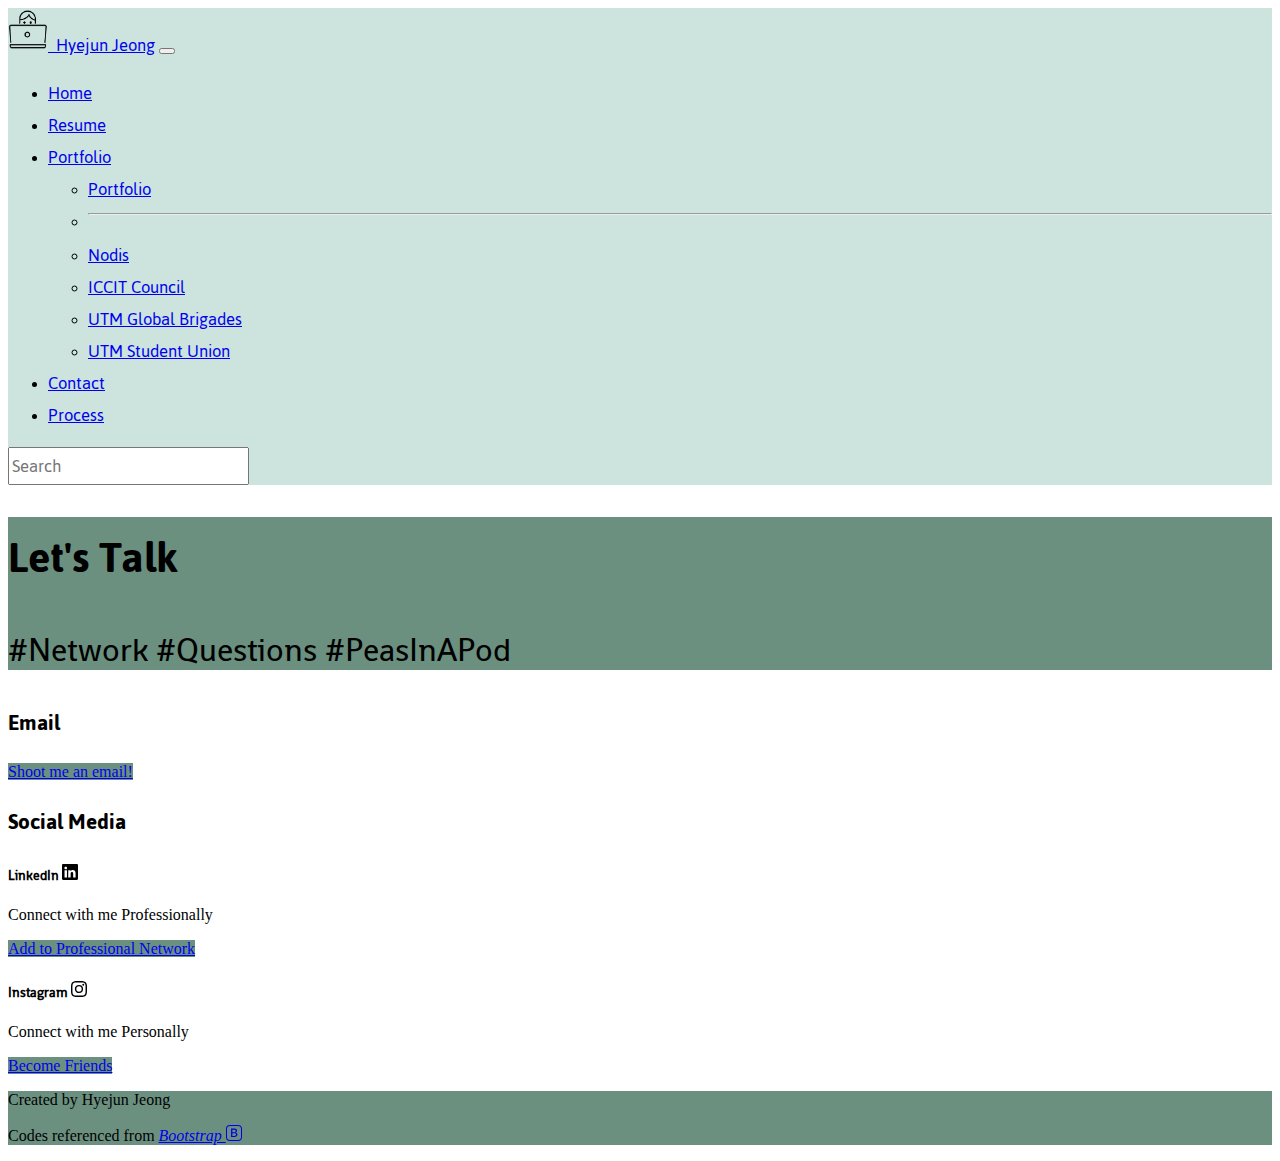
<file: contact.html>
<!doctype html>
<html lang="en" class="h-100">
  <head>
    <meta charset="utf-8">
    <meta name="viewport" content="width=device-width, initial-scale=1">
    <link href="https://cdn.jsdelivr.net/npm/bootstrap@5.0.1/dist/css/bootstrap.min.css" rel="stylesheet" integrity="sha384-+0n0xVW2eSR5OomGNYDnhzAbDsOXxcvSN1TPprVMTNDbiYZCxYbOOl7+AMvyTG2x" crossorigin="anonymous">
    <title>Hyejun Jeong Portfolio - Contact</title>
    <link rel="preconnect" href="https://fonts.googleapis.com">
    <link rel="preconnect" href="https://fonts.gstatic.com" crossorigin>
    <link href="https://fonts.googleapis.com/css2?family=Jaldi:wght@400;700&family=Shanti&family=Voces&display=swap" rel="stylesheet">
    <link href="css/styles.css" rel="stylesheet">
    <link rel="shortcut icon" type="image/x-icon" href="logo.png"> 
  </head>

  <header>
    <div class="container">
    <nav class="navbar navbar-expand-lg navbar-light bg-light rounded" aria-label="Eleventh navbar example">
      <div class="container-fluid">
        <a class="navbar-brand" href="index.html"><img src="logo.png" alt="Image of a person staring at thier laptop" width="40" viewBox="0 0 100 100"> &nbsp;Hyejun Jeong</a>
         <!--Logo of the Website was retrieved from https://www.miricanvas.com/ without any copyright issues-->
        <button class="navbar-toggler" type="button" data-bs-toggle="collapse" data-bs-target="#navbarsExample09" aria-controls="navbarsExample09" aria-expanded="false" aria-label="Toggle navigation">
          <span class="navbar-toggler-icon"></span>
        </button>

        <div class="collapse navbar-collapse" id="navbarsExample09">
          <ul class="navbar-nav me-auto mb-2 mb-lg-0" class="font-nav">
            <li class="nav-item">
              <a class="nav-link" href="index.html">Home</a>
            </li>
            <li class="nav-item">
              <a class="nav-link" href="resume.html">Resume</a>
            </li>

             <li class="nav-item dropdown">
              <a class="nav-link dropdown-toggle" href="portfolio.html" id="dropdown09" data-bs-toggle="dropdown" aria-expanded="false">Portfolio</a>
              <ul class="dropdown-menu" aria-labelledby="dropdown09">
                <li><a class="dropdown-item" href="portfolio.html">Portfolio</a></li>
                <li><hr class="dropdown-divider"></li>
                <li><a class="dropdown-item" href="nodis.html">Nodis</a></li>
                <li><a class="dropdown-item" href="iccit.html">ICCIT Council</a></li>
                <li><a class="dropdown-item" href="utmgb.html">UTM Global Brigades</a></li>
                <li><a class="dropdown-item" href="utmsu.html">UTM Student Union</a></li>
              </ul>
            </li>

            <li class="nav-item">
              <a class="nav-link active" aria-current="page" href="contact.html">Contact</a>
            </li>
             <li class="nav-item">
              <a class="nav-link" href="process.html">Process</a>
            </li>
          </ul>
          <form>
            <input class="form-control" type="text" placeholder="Search" aria-label="Search">
          </form>
        </div>
      </div>
    </nav>
  </div>
  </header>

   <body class="bg-light d-flex flex-column h-100">
    <main class="container">

     <div class="p-4 p-md-5 mb-4 text-white bg-dark bg-gradient my-4" id="profile">
      <div class="col-md-6 px-0">
        <h1 class="display-4">Let's Talk</h1>
        <p class="lead my-3" id="hashtag"> &#35;Network &#35;Questions &#35;PeasInAPod </p>
      </div>
    </div>

    <h2 class="pb-4 mb-4 border-bottom mt-5">Email</h2>
    <div class="container-fluid text-left mt-4">
          <a href="mailto:jemmahyejun.jeong@mail.utoronto.ca" class="btn btn-light text-white">Shoot me an email!</a>
    </div>

    <h2 class="pb-4 mb-4 border-bottom mt-5">Social Media</h2>
    <div class="row mb-5">
    <div class="col-sm-6">
      <div class="card">
        <div class="card-body">
          <h5>
              LinkedIn <svg xmlns="http://www.w3.org/2000/svg" width="16" height="16" fill="currentColor" class="bi bi-linkedin" viewBox="0 0 16 16">
              <path d="M0 1.146C0 .513.526 0 1.175 0h13.65C15.474 0 16 .513 16 1.146v13.708c0 .633-.526 1.146-1.175 1.146H1.175C.526 16 0 15.487 0 14.854V1.146zm4.943 12.248V6.169H2.542v7.225h2.401zm-1.2-8.212c.837 0 1.358-.554 1.358-1.248-.015-.709-.52-1.248-1.342-1.248-.822 0-1.359.54-1.359 1.248 0 .694.521 1.248 1.327 1.248h.016zm4.908 8.212V9.359c0-.216.016-.432.08-.586.173-.431.568-.878 1.232-.878.869 0 1.216.662 1.216 1.634v3.865h2.401V9.25c0-2.22-1.184-3.252-2.764-3.252-1.274 0-1.845.7-2.165 1.193v.025h-.016a5.54 5.54 0 0 1 .016-.025V6.169h-2.4c.03.678 0 7.225 0 7.225h2.4z"></path>
            </svg>
            </h5>
          <p class="card-text">Connect with me Professionally</p>
          <a href="https://www.linkedin.com/in/jemmahyejunjeong/" class="btn btn-light text-white">Add to Professional Network</a>
        </div>
      </div>
    </div>
    <div class="col-sm-6">
      <div class="card">
        <div class="card-body">
          <h5>
              Instagram <svg xmlns="http://www.w3.org/2000/svg" width="16" height="16" fill="currentColor" class="bi bi-instagram" viewBox="0 0 16 16">
              <path d="M8 0C5.829 0 5.556.01 4.703.048 3.85.088 3.269.222 2.76.42a3.917 3.917 0 0 0-1.417.923A3.927 3.927 0 0 0 .42 2.76C.222 3.268.087 3.85.048 4.7.01 5.555 0 5.827 0 8.001c0 2.172.01 2.444.048 3.297.04.852.174 1.433.372 1.942.205.526.478.972.923 1.417.444.445.89.719 1.416.923.51.198 1.09.333 1.942.372C5.555 15.99 5.827 16 8 16s2.444-.01 3.298-.048c.851-.04 1.434-.174 1.943-.372a3.916 3.916 0 0 0 1.416-.923c.445-.445.718-.891.923-1.417.197-.509.332-1.09.372-1.942C15.99 10.445 16 10.173 16 8s-.01-2.445-.048-3.299c-.04-.851-.175-1.433-.372-1.941a3.926 3.926 0 0 0-.923-1.417A3.911 3.911 0 0 0 13.24.42c-.51-.198-1.092-.333-1.943-.372C10.443.01 10.172 0 7.998 0h.003zm-.717 1.442h.718c2.136 0 2.389.007 3.232.046.78.035 1.204.166 1.486.275.373.145.64.319.92.599.28.28.453.546.598.92.11.281.24.705.275 1.485.039.843.047 1.096.047 3.231s-.008 2.389-.047 3.232c-.035.78-.166 1.203-.275 1.485a2.47 2.47 0 0 1-.599.919c-.28.28-.546.453-.92.598-.28.11-.704.24-1.485.276-.843.038-1.096.047-3.232.047s-2.39-.009-3.233-.047c-.78-.036-1.203-.166-1.485-.276a2.478 2.478 0 0 1-.92-.598 2.48 2.48 0 0 1-.6-.92c-.109-.281-.24-.705-.275-1.485-.038-.843-.046-1.096-.046-3.233 0-2.136.008-2.388.046-3.231.036-.78.166-1.204.276-1.486.145-.373.319-.64.599-.92.28-.28.546-.453.92-.598.282-.11.705-.24 1.485-.276.738-.034 1.024-.044 2.515-.045v.002zm4.988 1.328a.96.96 0 1 0 0 1.92.96.96 0 0 0 0-1.92zm-4.27 1.122a4.109 4.109 0 1 0 0 8.217 4.109 4.109 0 0 0 0-8.217zm0 1.441a2.667 2.667 0 1 1 0 5.334 2.667 2.667 0 0 1 0-5.334z"></path>
            </svg>
            </h5>
          <p class="card-text">Connect with me Personally</p>
          <a href="https://www.instagram.com/jemmahyejun/" class="btn btn-light text-white">Become Friends</a>
        </div>
      </div>
    </div>
  </div>
  </main>
  </body>
  
<footer class="footer mt-auto py-3 mx-0 bg-dark">
  <div class="container-fluid text-center">
    <p class="text-white">Created by Hyejun Jeong</p>
    <p class="text-white"> Codes referenced from <a href="https://getbootstrap.com/" class="text-decoration-none text-white"><em>Bootstrap <svg xmlns="http://www.w3.org/2000/svg" width="16" height="16" fill="currentColor" class="bi bi-bootstrap" viewBox="0 0 16 16">
      <path d="M5.062 12h3.475c1.804 0 2.888-.908 2.888-2.396 0-1.102-.761-1.916-1.904-2.034v-.1c.832-.14 1.482-.93 1.482-1.816 0-1.3-.955-2.11-2.542-2.11H5.062V12zm1.313-4.875V4.658h1.78c.973 0 1.542.457 1.542 1.237 0 .802-.604 1.23-1.764 1.23H6.375zm0 3.762V8.162h1.822c1.236 0 1.887.463 1.887 1.348 0 .896-.627 1.377-1.811 1.377H6.375z"></path>
      <path d="M0 4a4 4 0 0 1 4-4h8a4 4 0 0 1 4 4v8a4 4 0 0 1-4 4H4a4 4 0 0 1-4-4V4zm4-3a3 3 0 0 0-3 3v8a3 3 0 0 0 3 3h8a3 3 0 0 0 3-3V4a3 3 0 0 0-3-3H4z"></path>
    </svg></em></a>
    </p>
  </div>
</footer>

    <script src="https://cdn.jsdelivr.net/npm/bootstrap@5.0.1/dist/js/bootstrap.bundle.min.js" integrity="sha384-gtEjrD/SeCtmISkJkNUaaKMoLD0//ElJ19smozuHV6z3Iehds+3Ulb9Bn9Plx0x4" crossorigin="anonymous"></script>

  </body>
</html>
</file>
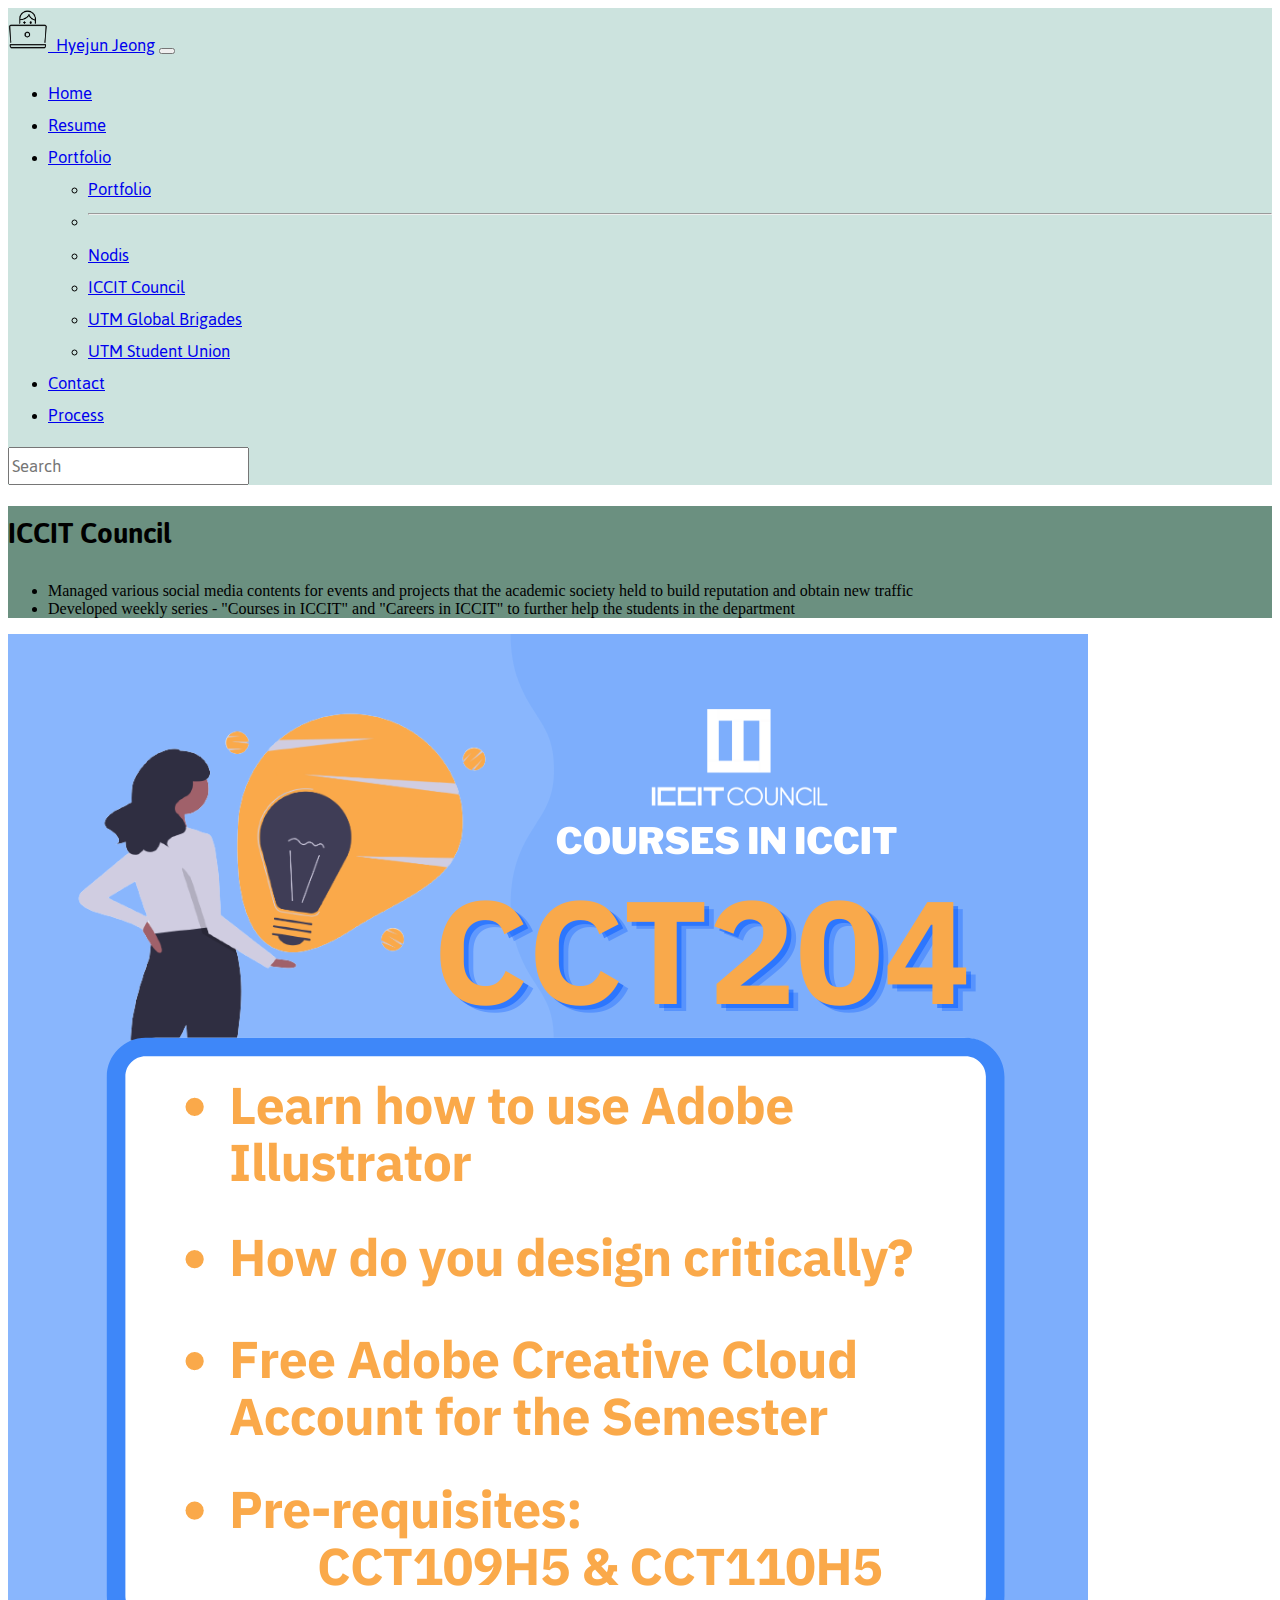
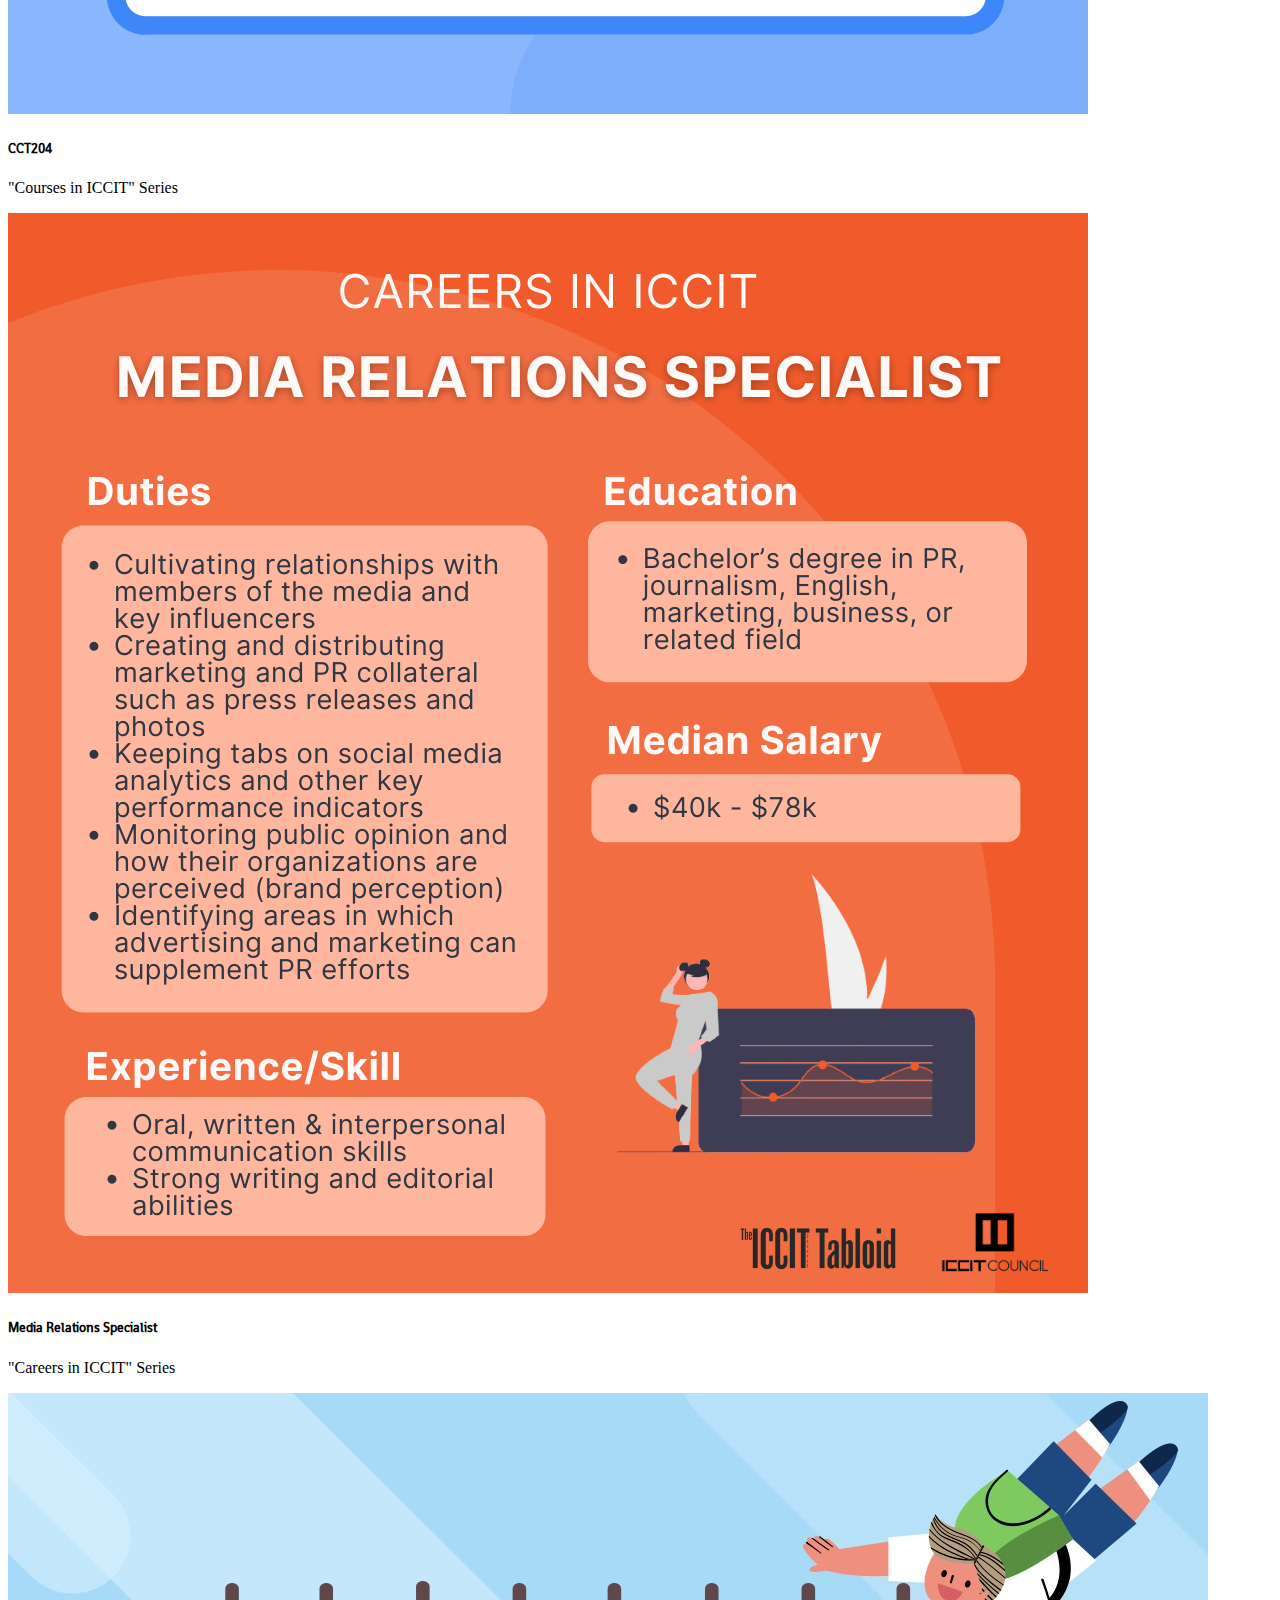
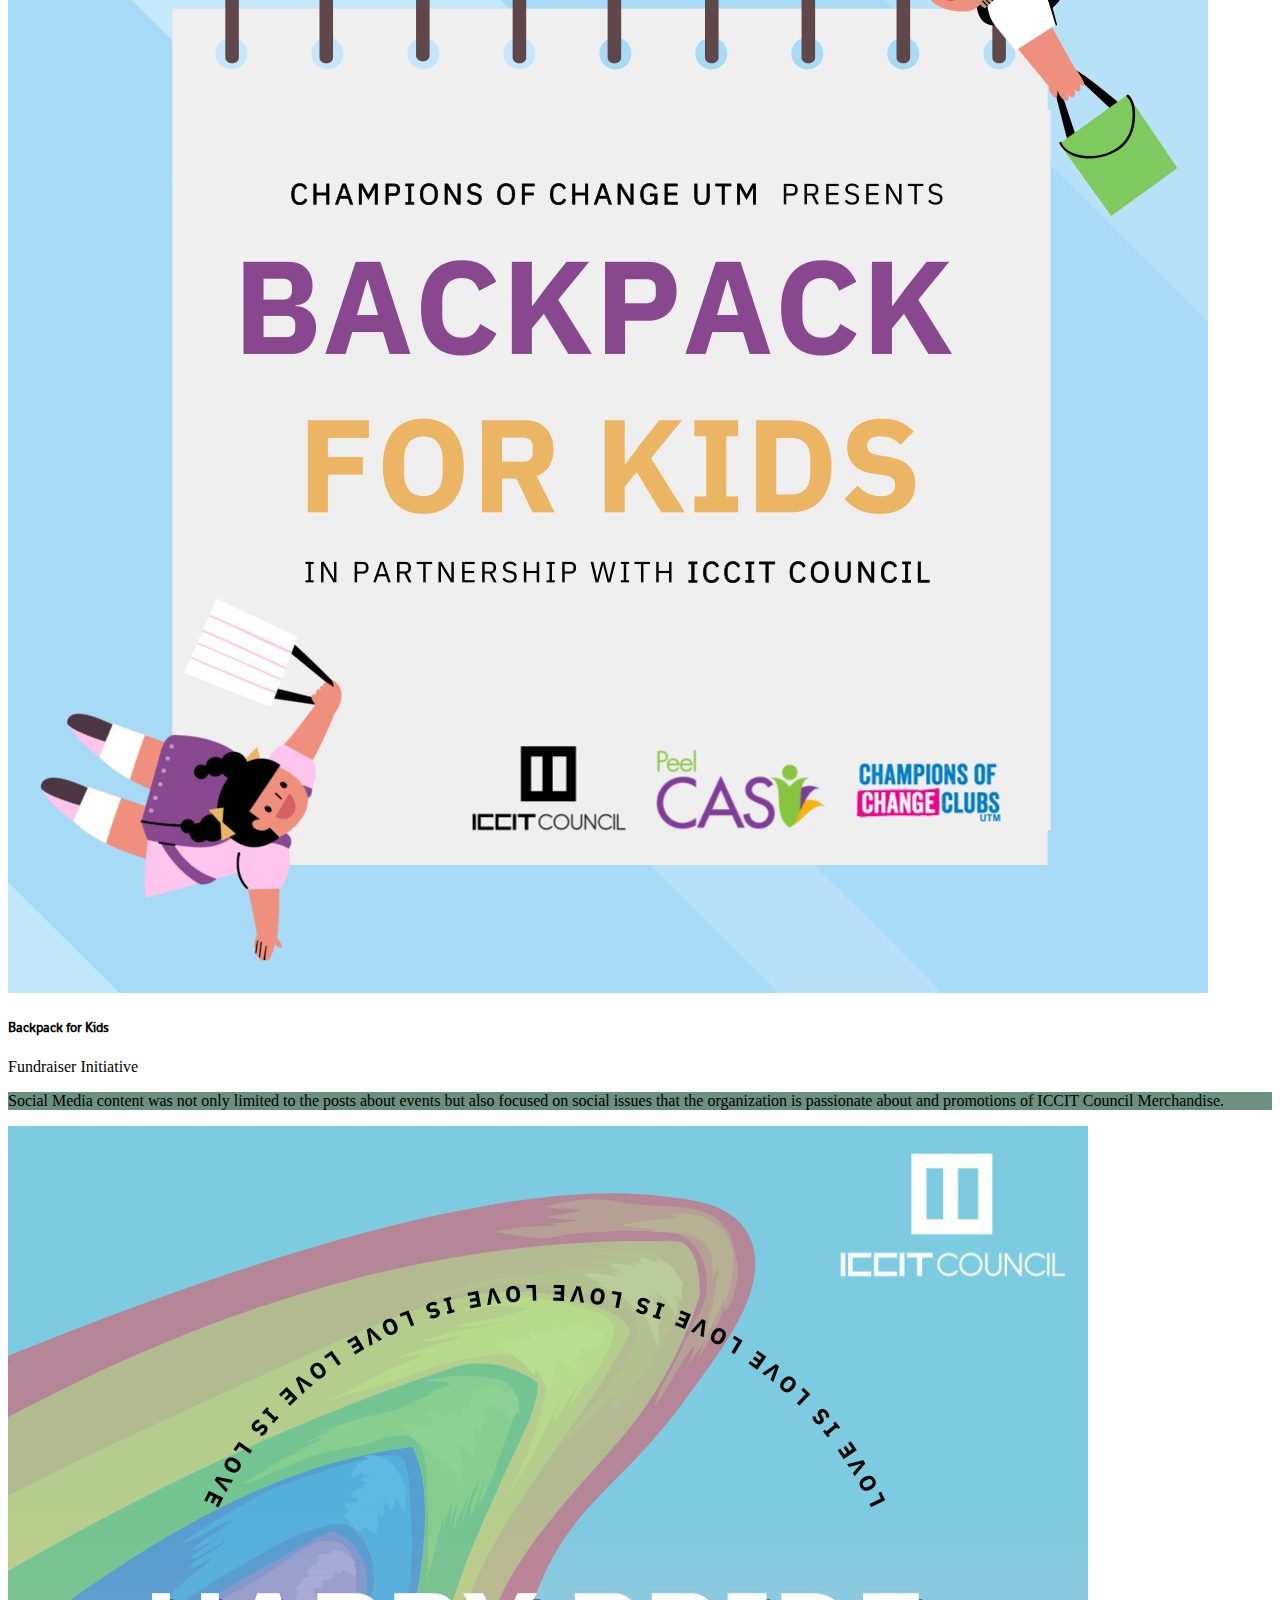
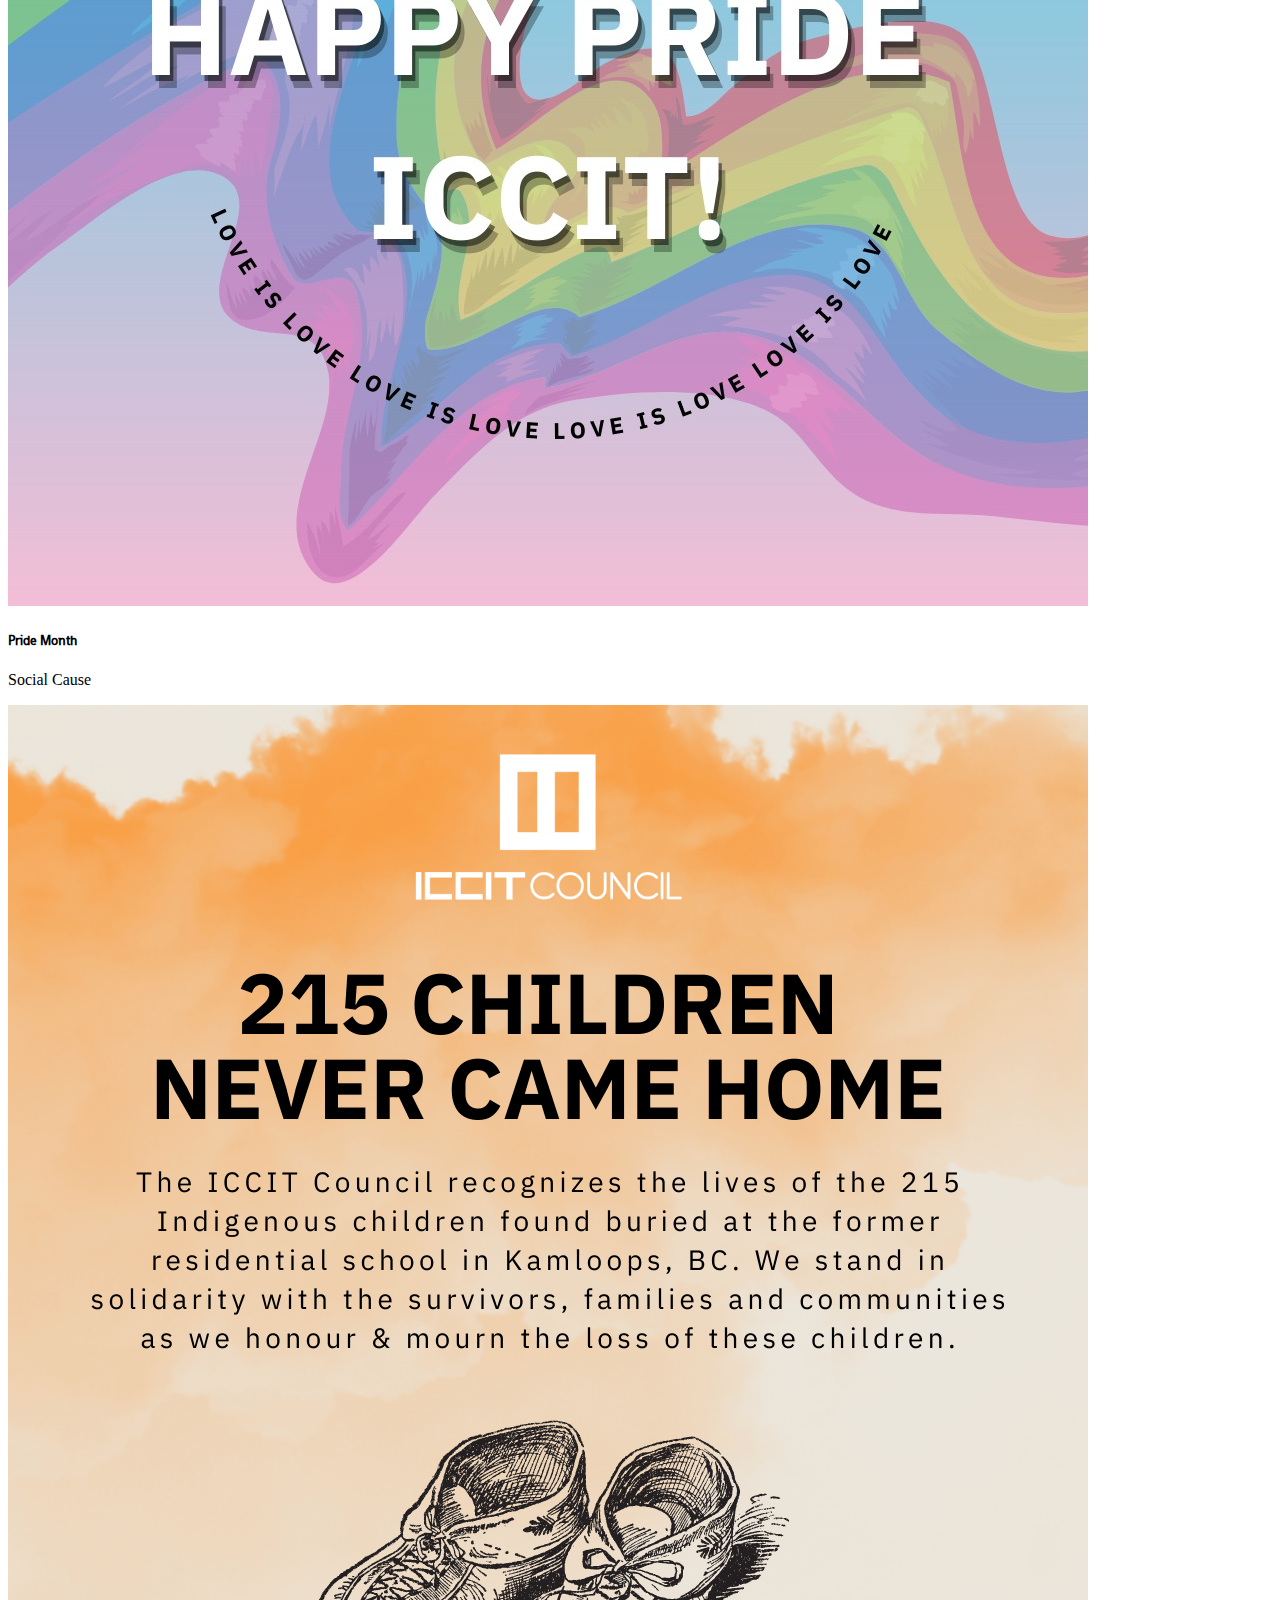
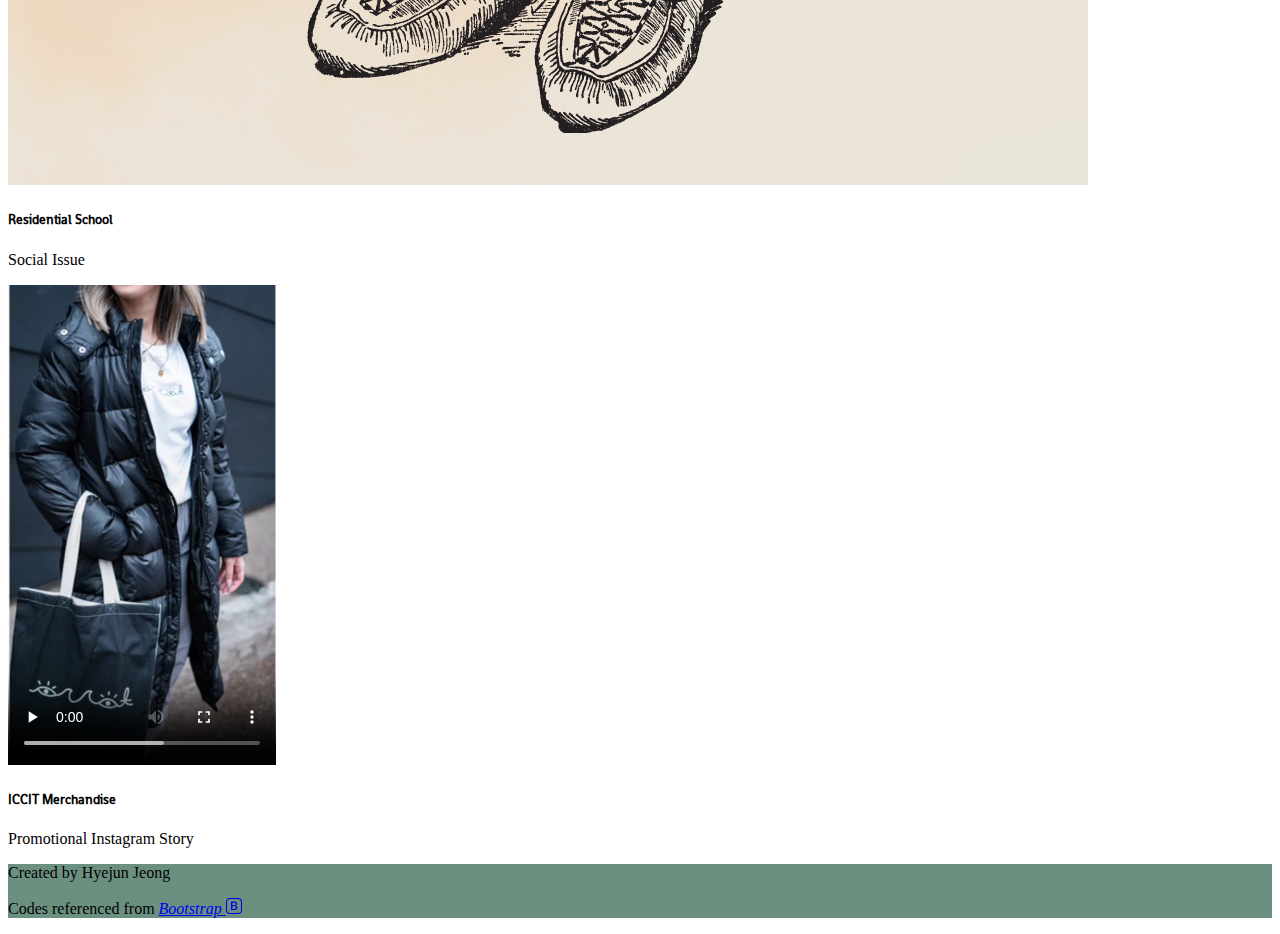
<file: iccit.html>
<!doctype html>
<html lang="en" class="h-100">
  <head>
    <meta charset="utf-8">
    <meta name="viewport" content="width=device-width, initial-scale=1">
    <link href="https://cdn.jsdelivr.net/npm/bootstrap@5.0.1/dist/css/bootstrap.min.css" rel="stylesheet" integrity="sha384-+0n0xVW2eSR5OomGNYDnhzAbDsOXxcvSN1TPprVMTNDbiYZCxYbOOl7+AMvyTG2x" crossorigin="anonymous">
    <title>Hyejun Jeong Portfolio - ICCIT Council </title>
    <link rel="preconnect" href="https://fonts.googleapis.com">
    <link rel="preconnect" href="https://fonts.gstatic.com" crossorigin>
    <link href="https://fonts.googleapis.com/css2?family=Jaldi:wght@400;700&family=Shanti&family=Voces&display=swap" rel="stylesheet">
    <link href="css/styles.css" rel="stylesheet">
    <link rel="shortcut icon" type="image/x-icon" href="logo.png"> 
  </head>

  <header>
    <div class="container">
    <nav class="navbar navbar-expand-lg navbar-light bg-light rounded" aria-label="Eleventh navbar example">
      <div class="container-fluid">
        <a class="navbar-brand" href="index.html"><img src="logo.png" alt="Image of a person staring at thier laptop" width="40" viewBox="0 0 100 100"> &nbsp;Hyejun Jeong</a>
         <!--Logo of the Website was retrieved from https://www.miricanvas.com/ without any copyright issues-->
        <button class="navbar-toggler" type="button" data-bs-toggle="collapse" data-bs-target="#navbarsExample09" aria-controls="navbarsExample09" aria-expanded="false" aria-label="Toggle navigation">
          <span class="navbar-toggler-icon"></span>
        </button>

        <div class="collapse navbar-collapse" id="navbarsExample09">
          <ul class="navbar-nav me-auto mb-2 mb-lg-0" class="font-nav">
            <li class="nav-item">
              <a class="nav-link" href="index.html">Home</a>
            </li>
             <li class="nav-item">
              <a class="nav-link" href="resume.html">Resume</a>
            </li>
            
            <li class="nav-item dropdown">
              <a class="nav-link active dropdown-toggle" href="portfolio.html" id="dropdown09" data-bs-toggle="dropdown" aria-expanded="false" aria-current="page">Portfolio</a>
              <ul class="dropdown-menu" aria-labelledby="dropdown09">
                <li><a class="dropdown-item" href="portfolio.html">Portfolio</a></li>
                <li><hr class="dropdown-divider"></li>
                <li><a class="dropdown-item" href="nodis.html">Nodis</a></li>
                <li><a class="dropdown-item active" href="iccit.html" aria-current="page">ICCIT Council</a></li>
                <li><a class="dropdown-item" href="utmgb.html">UTM Global Brigades</a></li>
                <li><a class="dropdown-item" href="utmsu.html">UTM Student Union</a></li>
              </ul>
            </li>
            
            <li class="nav-item">
              <a class="nav-link" href="contact.html">Contact</a>
            </li>
            <li class="nav-item">
              <a class="nav-link" href="process.html">Process</a>
            </li>
          </ul>
          <form>
            <input class="form-control" type="text" placeholder="Search" aria-label="Search">
          </form>
        </div>
      </div>
    </nav>
  </div>
  </header>

  <body class="bg-light d-flex flex-column h-100">
    <main class="container">

    <section class="py-3 bg-dark text-light text-center container album my-4">
    <div class="row py-lg-5">
      <div class="col-lg-8 col-md-10 mx-auto">
        <h1 class="mb-3">ICCIT Council</h1>
        <ul class="text-start lead">
          <li>Managed various social media contents for events and projects that the academic society held to build reputation and obtain new traffic </li> <li> Developed weekly series - "Courses in ICCIT" and "Careers in ICCIT" to further help the students in the department </li>
        </ul>
      </div>
    </div>
  </section>

     <div class="row row-cols-1 row-cols-md-3 g-4 my-4">
        
        <div class="col">
          <div class="card h-90">
            <img src="iccit/courses in iccit.png" class="card-img-top" alt="CCT204 Description">
            <div class="card-body">
              <h5 class="card-title text-center">CCT204</h5>
              <p class="card-text text-center">"Courses in ICCIT" Series</p>
            </div>
          </div>
        </div>
        
        <div class="col">
          <div class="card h-90">
            <img src="iccit/Careers_in_ICCIT.png" class="card-img-top" alt="Media Relations Specialist Description">
            <div class="card-body">
              <h5 class="card-title text-center">Media Relations Specialist</h5>
              <p class="card-text text-center">"Careers in ICCIT" Series</p>
            </div>
          </div>
        </div>
        
        <div class="col">
          <div class="card h-90">
            <img src="iccit/backpack for kids2.jpeg" class="card-img-top" alt="Backpack for Kids">
            <div class="card-body">
              <h5 class="card-title text-center">Backpack for Kids</h5>
              <p class="card-text text-center">Fundraiser Initiative</p>
            </div>
          </div>
        </div>

      </div>

  <section class="py-3 bg-dark text-light text-center container album my-4">
    <div class="row py-lg-5">
      <div class="col-lg-8 col-md-10 mx-auto">
          <p class="lead">Social Media content was not only limited to the posts about events but also focused on social issues
          that the organization is passionate about and promotions of ICCIT Council Merchandise. </p>
      </div>
    </div>
  </section>

    <div class="row row-cols-1 row-cols-md-3 g-4 my-4">
        
        <div class="col py-4">
          <div class="card h-90"> 
            <img src="iccit/pride.jpeg" class="card-img-top" alt="Pride Month">
            <div class="card-body">
              <h5 class="card-title text-center">Pride Month</h5>
              <p class="card-text text-center">Social Cause</p>
            </div>
          </div>
        </div>

         <div class="col py-4">
          <div class="card h-90">
            <img src="iccit/residence school.png" class="card-img-top" alt="ResidentialSchool">
            <div class="card-body">
              <h5 class="card-title text-center">Residential School</h5>
              <p class="card-text text-center">Social Issue</p>
            </div>
          </div>
        </div>
        
        <div class="col pb-3">
          <div class="card h-90">
            <div class="embed-responsive container-fluid text-center">
              <video controls autoplay>
                  <source src="iccit/new merch story.mp4" type="video/mp4">
              </video>
            </div>
            <div class="card-body">
              <h5 class="card-title text-center">ICCIT Merchandise</h5>
              <p class="card-text text-center">Promotional Instagram Story</p>
            </div>
          </div>
        </div>

      </div>

    </main>
  </body>
  
<footer class="footer mt-auto py-3 mx-0 bg-dark">
  <div class="container-fluid text-center">
    <p class="text-white">Created by Hyejun Jeong</p>
    <p class="text-white"> Codes referenced from <a href="https://getbootstrap.com/" class="text-decoration-none text-white"><em>Bootstrap <svg xmlns="http://www.w3.org/2000/svg" width="16" height="16" fill="currentColor" class="bi bi-bootstrap" viewBox="0 0 16 16">
      <path d="M5.062 12h3.475c1.804 0 2.888-.908 2.888-2.396 0-1.102-.761-1.916-1.904-2.034v-.1c.832-.14 1.482-.93 1.482-1.816 0-1.3-.955-2.11-2.542-2.11H5.062V12zm1.313-4.875V4.658h1.78c.973 0 1.542.457 1.542 1.237 0 .802-.604 1.23-1.764 1.23H6.375zm0 3.762V8.162h1.822c1.236 0 1.887.463 1.887 1.348 0 .896-.627 1.377-1.811 1.377H6.375z"></path>
      <path d="M0 4a4 4 0 0 1 4-4h8a4 4 0 0 1 4 4v8a4 4 0 0 1-4 4H4a4 4 0 0 1-4-4V4zm4-3a3 3 0 0 0-3 3v8a3 3 0 0 0 3 3h8a3 3 0 0 0 3-3V4a3 3 0 0 0-3-3H4z"></path>
    </svg></em></a>
    </p>
  </div>
</footer>

    <script src="https://cdn.jsdelivr.net/npm/bootstrap@5.0.1/dist/js/bootstrap.bundle.min.js" integrity="sha384-gtEjrD/SeCtmISkJkNUaaKMoLD0//ElJ19smozuHV6z3Iehds+3Ulb9Bn9Plx0x4" crossorigin="anonymous"></script>

  </body>
</html>
</file>
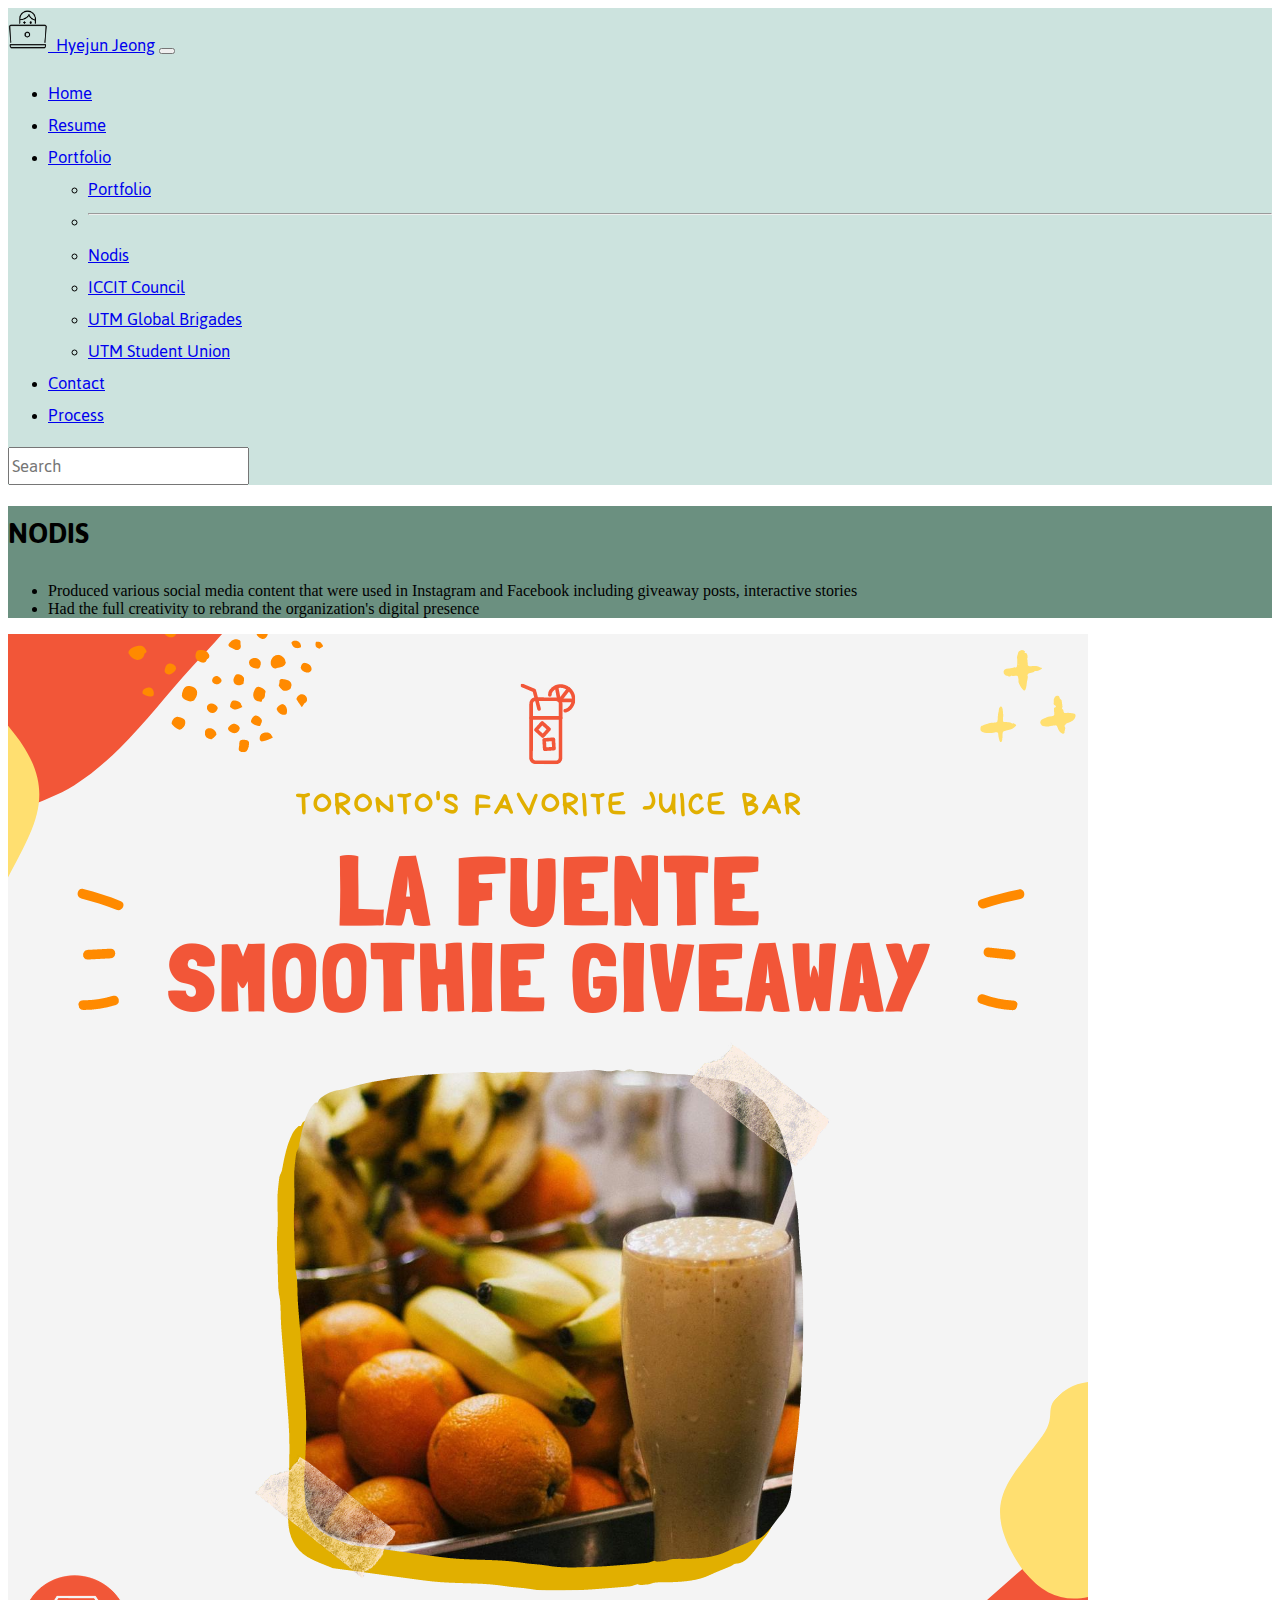
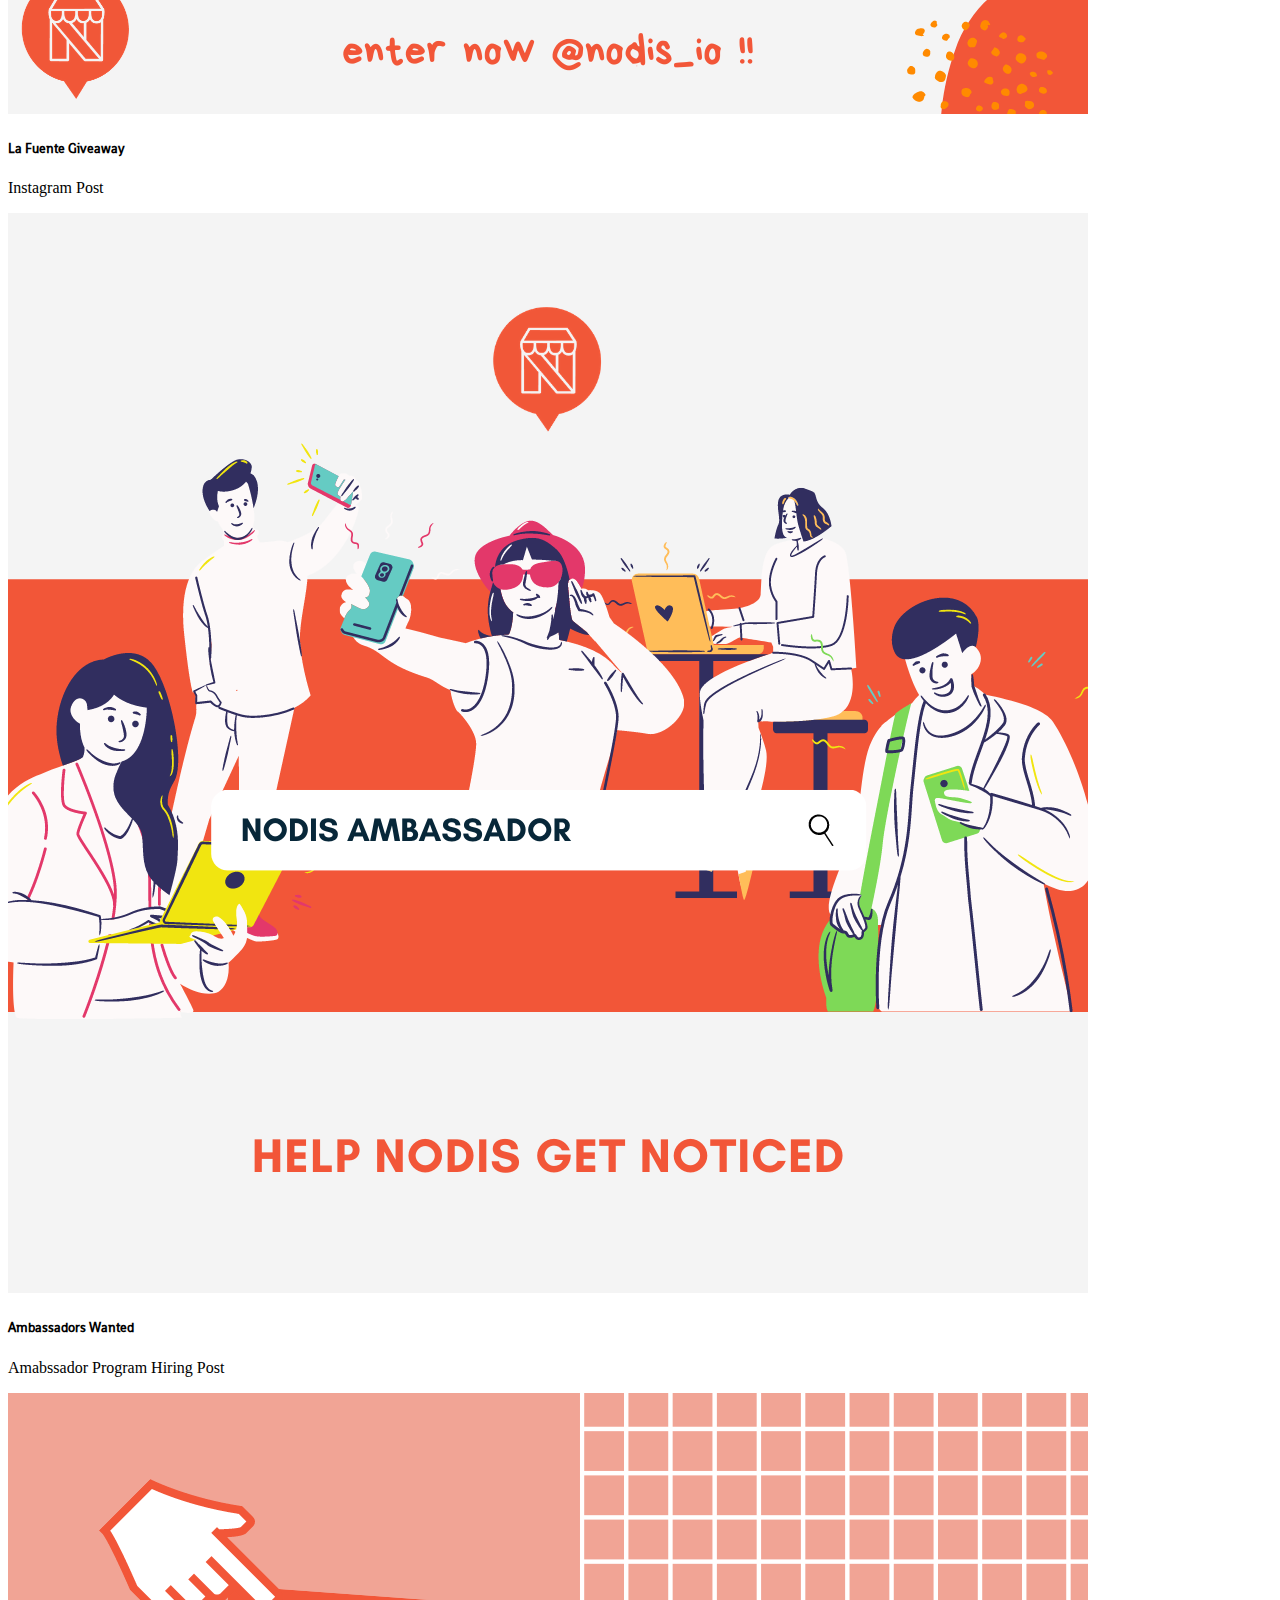
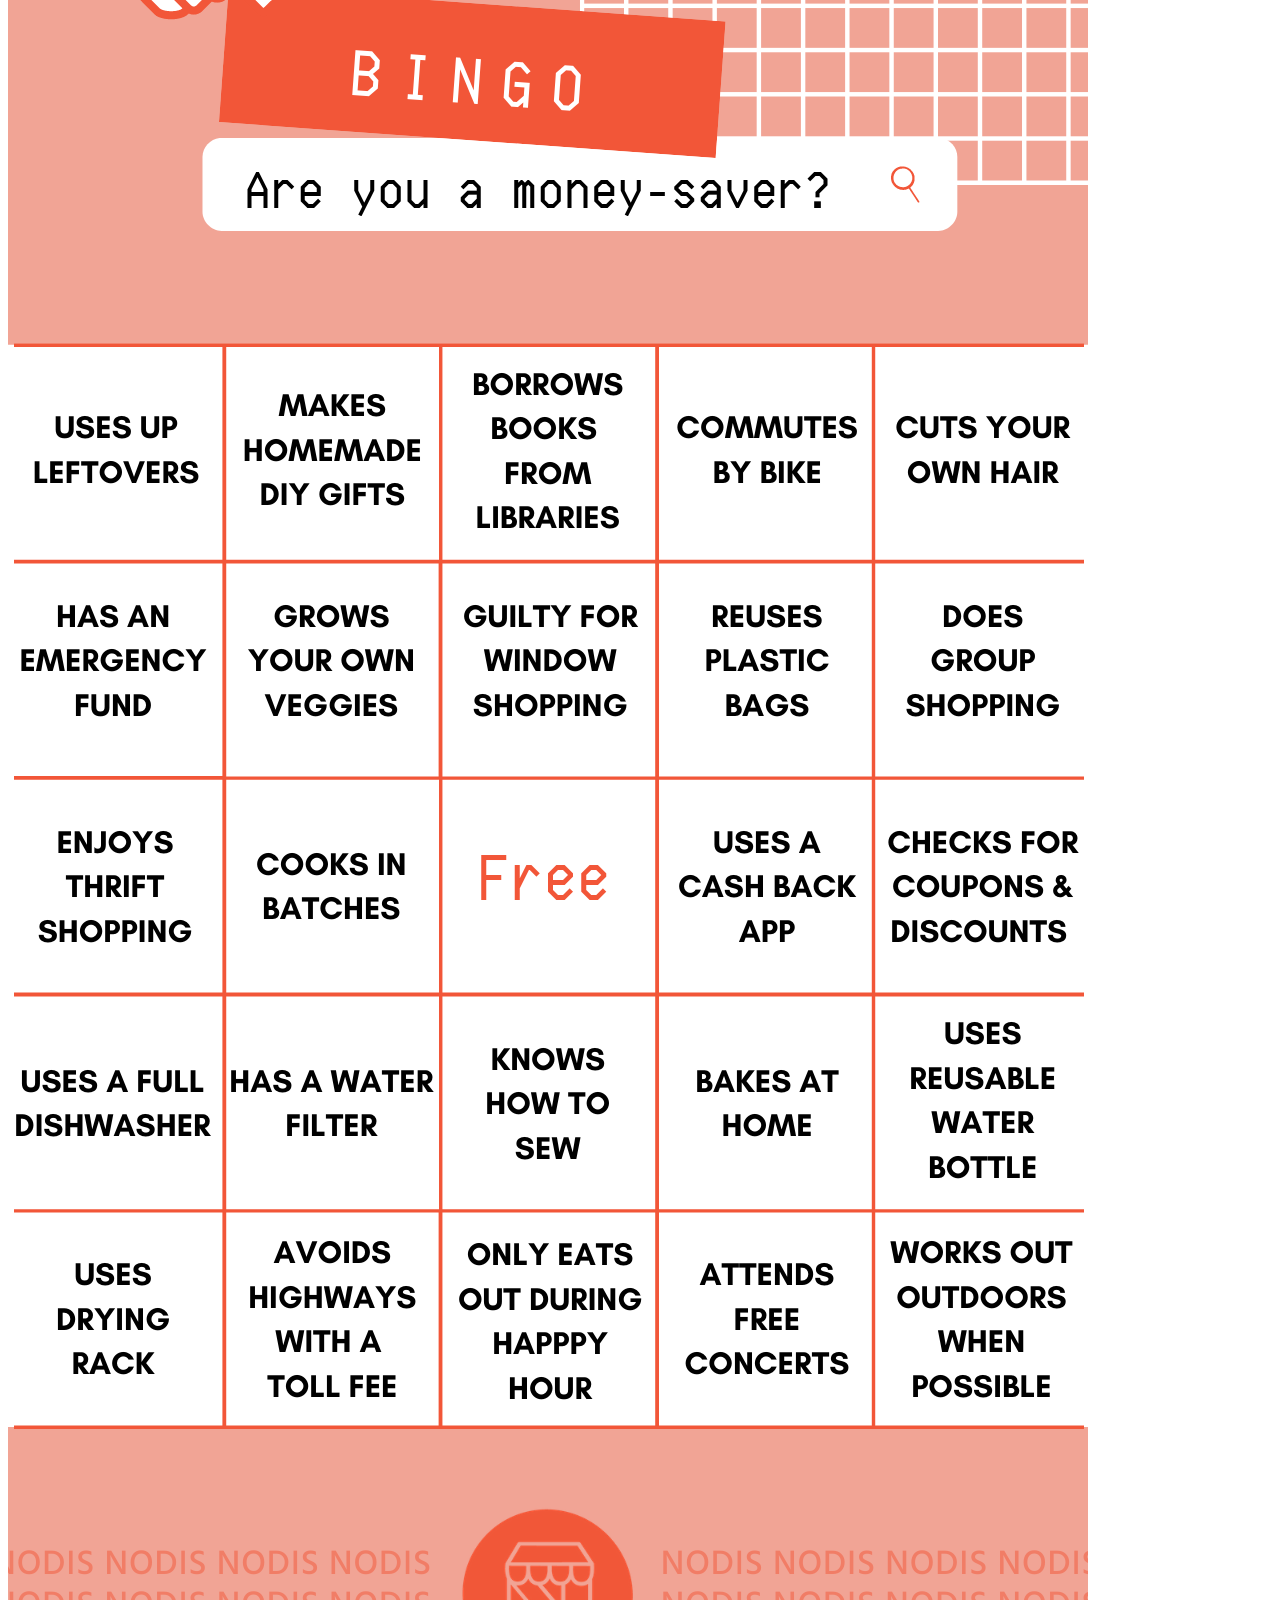
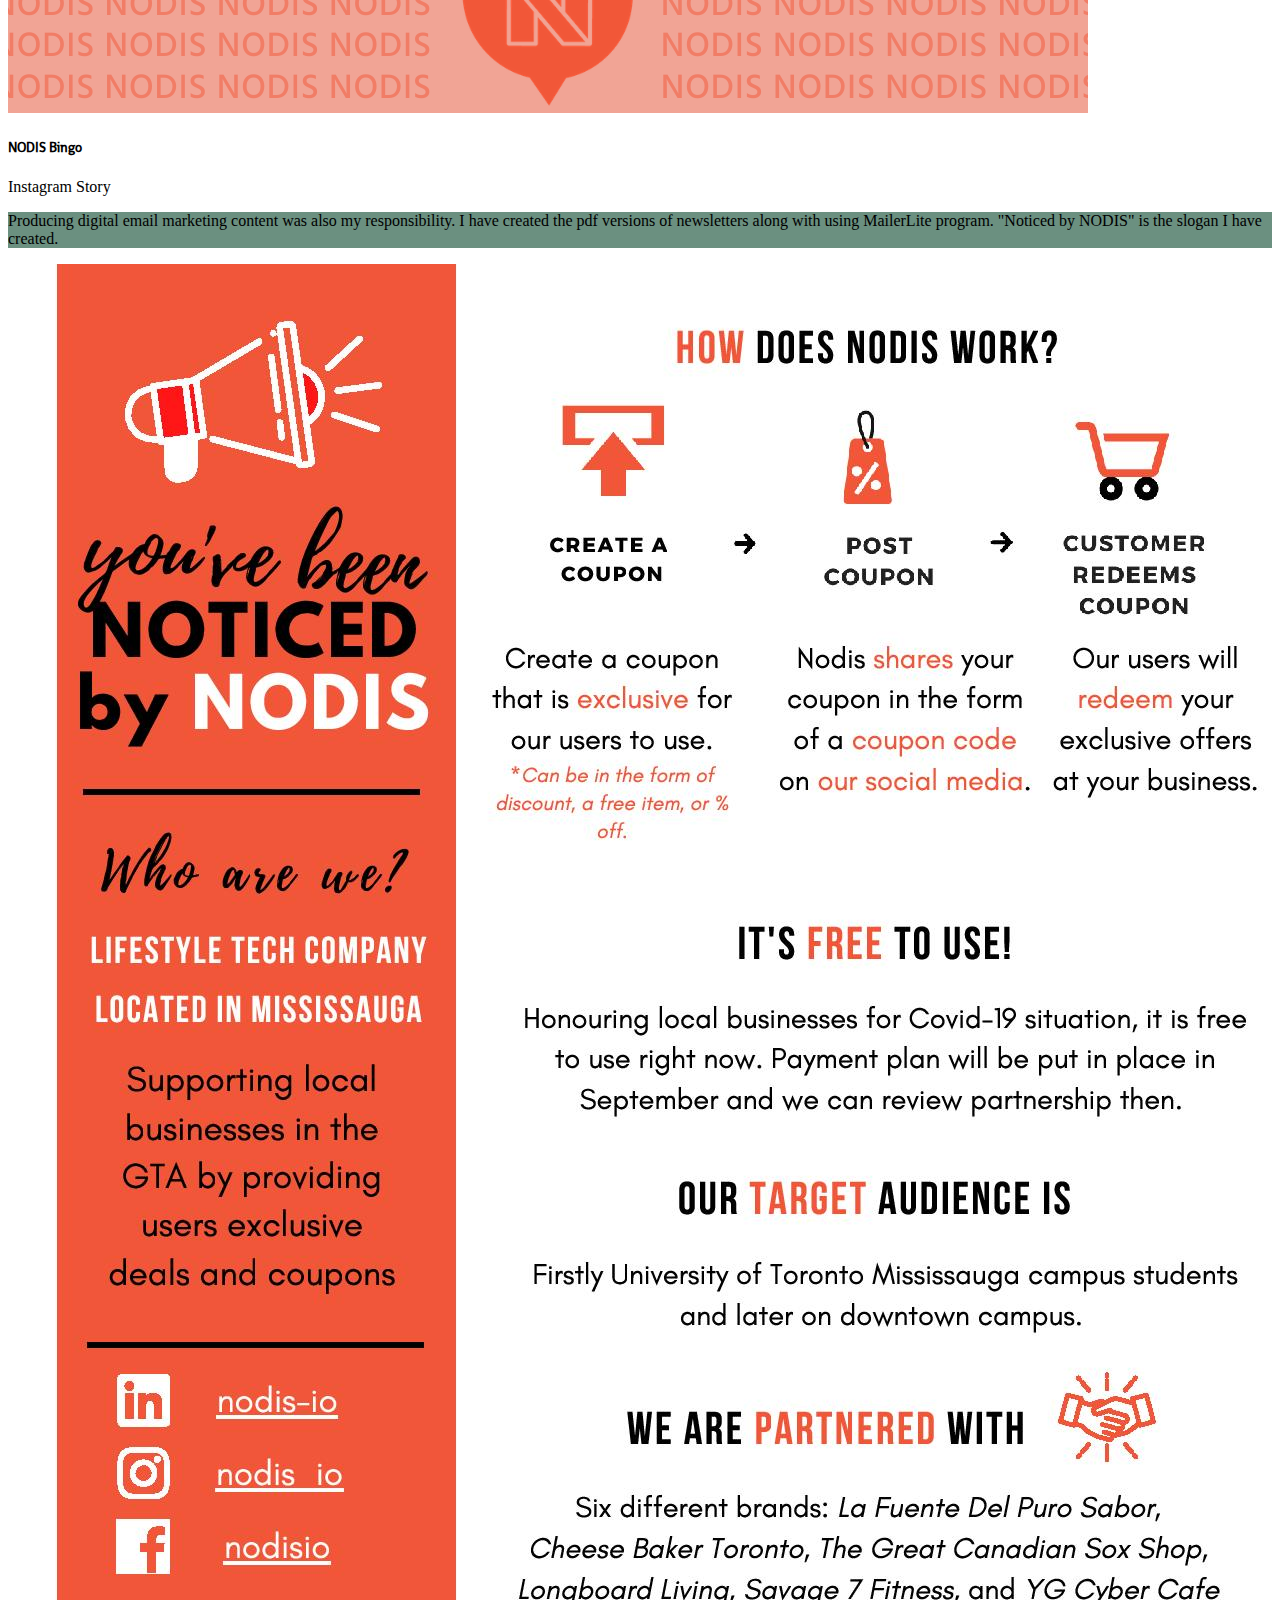
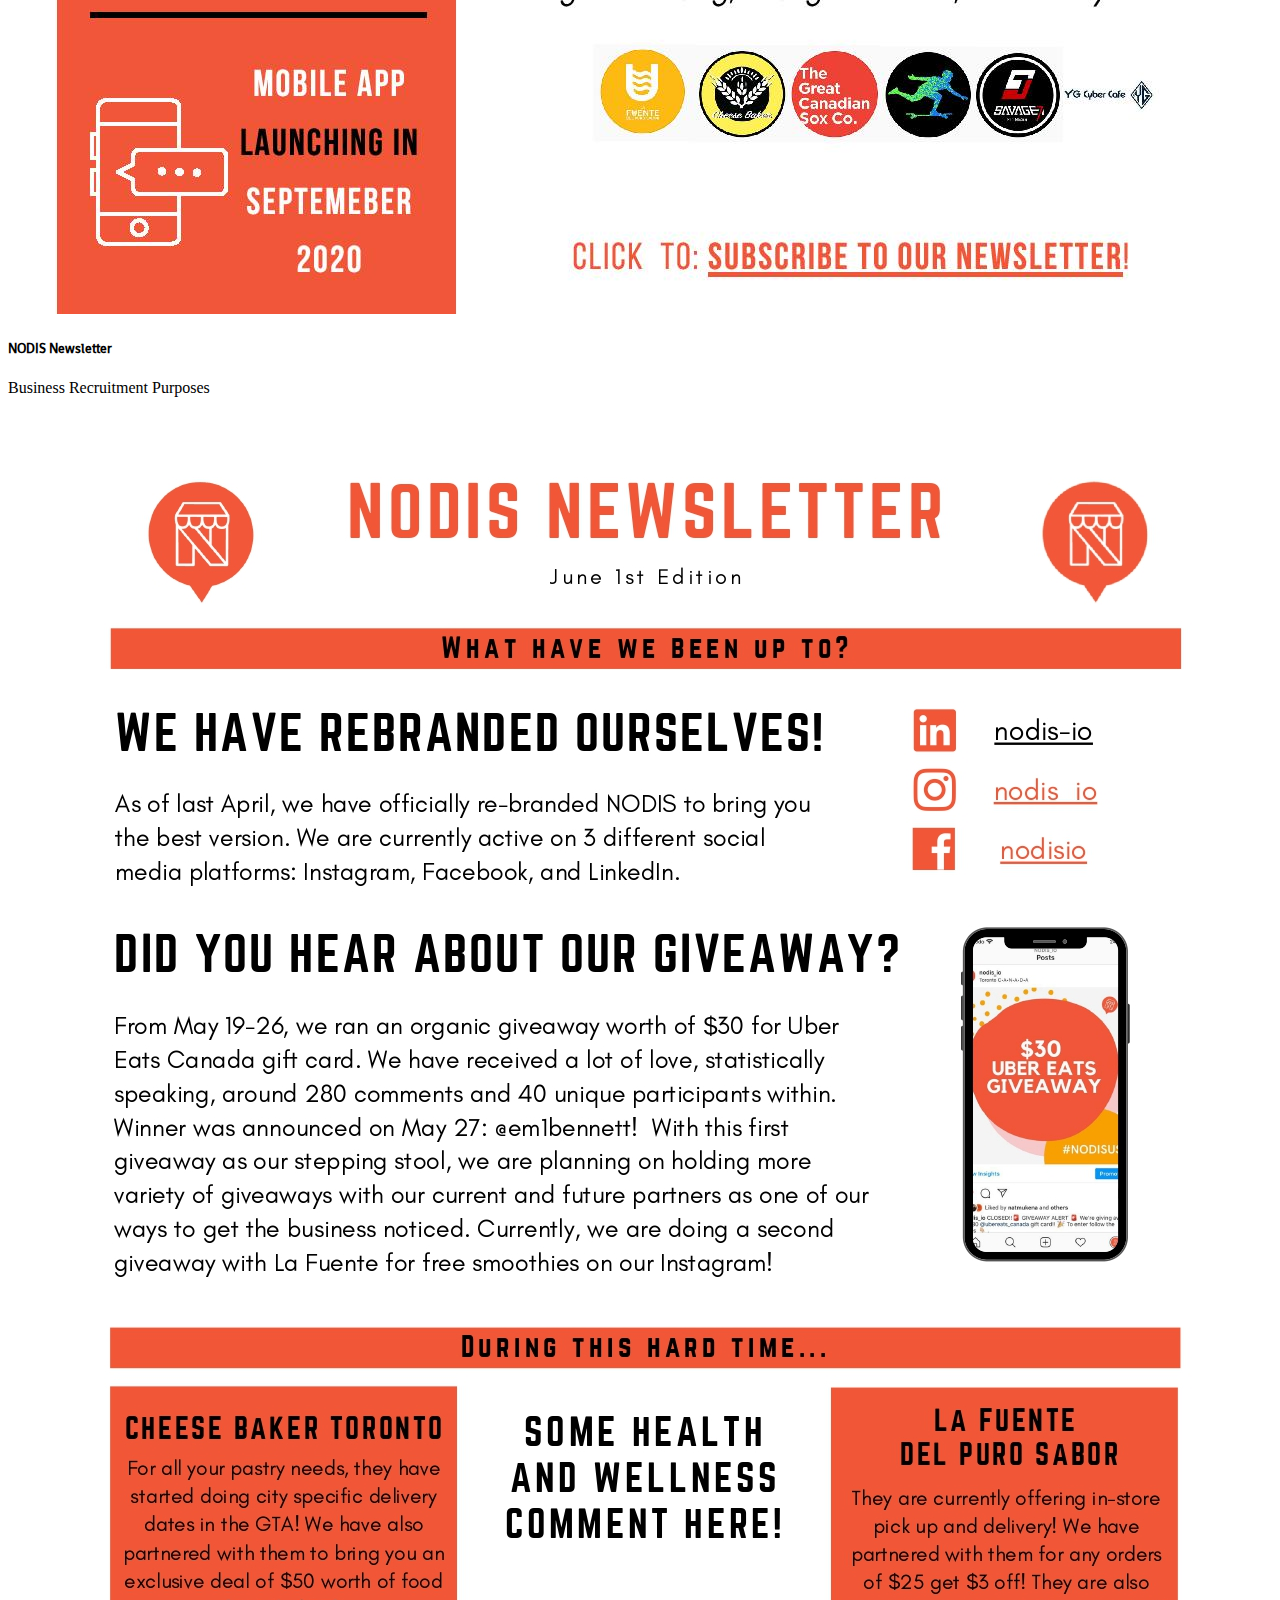
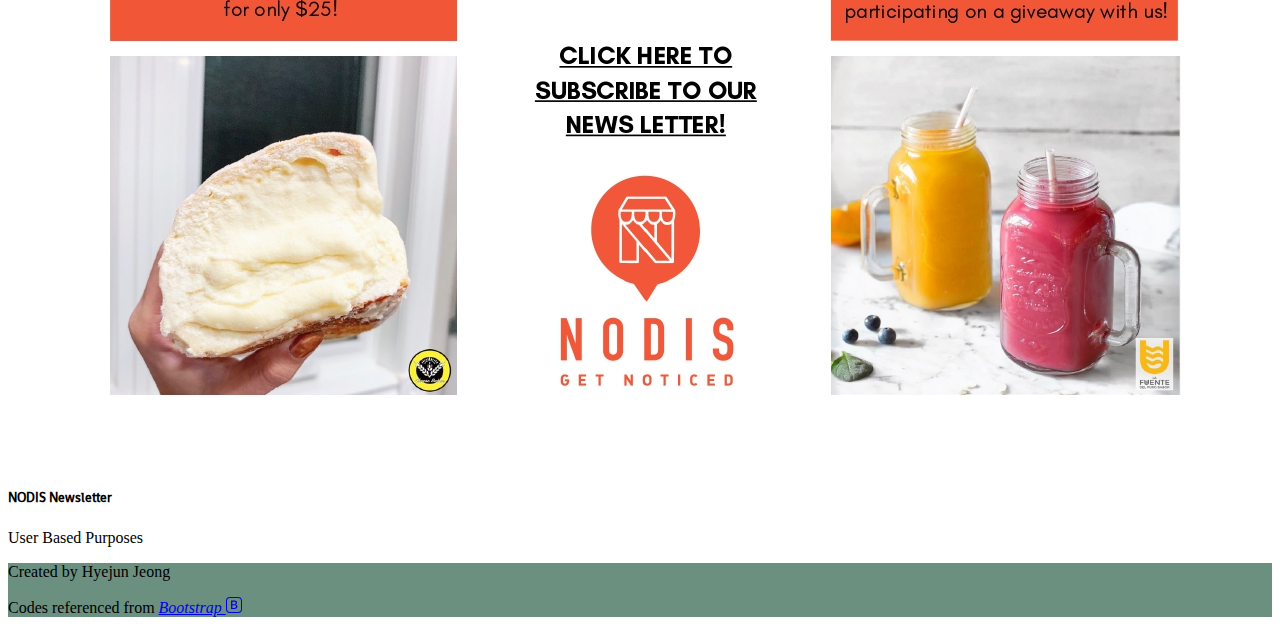
<file: nodis.html>
<!doctype html>
<html lang="en" class="h-100">
  <head>
    <meta charset="utf-8">
    <meta name="viewport" content="width=device-width, initial-scale=1">
    <link href="https://cdn.jsdelivr.net/npm/bootstrap@5.0.1/dist/css/bootstrap.min.css" rel="stylesheet" integrity="sha384-+0n0xVW2eSR5OomGNYDnhzAbDsOXxcvSN1TPprVMTNDbiYZCxYbOOl7+AMvyTG2x" crossorigin="anonymous">
    <title>Hyejun Jeong Portfolio - NODIS </title>
    <link rel="preconnect" href="https://fonts.googleapis.com">
    <link rel="preconnect" href="https://fonts.gstatic.com" crossorigin>
    <link href="https://fonts.googleapis.com/css2?family=Jaldi:wght@400;700&family=Shanti&family=Voces&display=swap" rel="stylesheet">
    <link href="css/styles.css" rel="stylesheet">
    <link rel="shortcut icon" type="image/x-icon" href="logo.png"> 
  </head>

  <header>
    <div class="container">
    <nav class="navbar navbar-expand-lg navbar-light bg-light rounded" aria-label="Eleventh navbar example">
      <div class="container-fluid">
        <a class="navbar-brand" href="index.html"><img src="logo.png" alt="Image of a person staring at thier laptop" width="40" viewBox="0 0 100 100"> &nbsp;Hyejun Jeong</a>
         <!--Logo of the Website was retrieved from https://www.miricanvas.com/ without any copyright issues-->
        <button class="navbar-toggler" type="button" data-bs-toggle="collapse" data-bs-target="#navbarsExample09" aria-controls="navbarsExample09" aria-expanded="false" aria-label="Toggle navigation">
          <span class="navbar-toggler-icon"></span>
        </button>

        <div class="collapse navbar-collapse" id="navbarsExample09">
          <ul class="navbar-nav me-auto mb-2 mb-lg-0" class="font-nav">
            <li class="nav-item">
              <a class="nav-link" href="index.html">Home</a>
            </li>
             <li class="nav-item">
              <a class="nav-link" href="resume.html">Resume</a>
            </li>
            
            <li class="nav-item dropdown">
              <a class="nav-link active dropdown-toggle" href="portfolio.html" id="dropdown09" data-bs-toggle="dropdown" aria-expanded="false" aria-current="page">Portfolio</a>
              <ul class="dropdown-menu" aria-labelledby="dropdown09">
                <li><a class="dropdown-item" href="portfolio.html">Portfolio</a></li>
                <li><hr class="dropdown-divider"></li>
                <li><a class="dropdown-item active" aria-current="page" href="nodis.html">Nodis</a></li>
                <li><a class="dropdown-item" href="iccit.html">ICCIT Council</a></li>
                <li><a class="dropdown-item" href="utmgb.html">UTM Global Brigades</a></li>
                <li><a class="dropdown-item" href="utmsu.html">UTM Student Union</a></li>
              </ul>
            </li>
            
            <li class="nav-item">
              <a class="nav-link" href="contact.html">Contact</a>
            </li>
            <li class="nav-item">
              <a class="nav-link" href="process.html">Process</a>
            </li>
          </ul>
          <form>
            <input class="form-control" type="text" placeholder="Search" aria-label="Search">
          </form>
        </div>
      </div>
    </nav>
  </div>
  </header>

  <body class="bg-light d-flex flex-column h-100">
    <main class="container">

    <section class="py-3 bg-dark text-light text-center container album my-4">
    <div class="row py-lg-5">
      <div class="col-lg-9 col-md-11 mx-auto">
        <h1 class="mb-3">NODIS</h1>
        <ul class="text-start lead">
        <li> Produced various social media content that were used in Instagram and Facebook including giveaway posts, interactive stories</li>
        <li>Had the full creativity to rebrand the organization's digital presence</li>
        </ul>
      </div>
    </div>
  </section>

     <div class="row row-cols-1 row-cols-md-3 g-4 my-4">
        
        <div class="col py-5 my-5 ps-5 ms-1">
          <div class="card h-90">
            <img src="nodis/giveaway_lafuente.png" class="card-img-top" alt="La Fuente Giveaway">
            <div class="card-body">
              <h5 class="card-title text-center">La Fuente Giveaway</h5>
              <p class="card-text text-center">Instagram Post</p>
            </div>
          </div>
        </div>
        
        <div class="col py-5 my-5 ps-5 ms-1">
          <div class="card h-90">
            <img src="nodis/ambassador.png" class="card-img-top" alt="Ambassadors Wanted">
            <div class="card-body">
              <h5 class="card-title text-center">Ambassadors Wanted</h5>
              <p class="card-text text-center">Amabssador Program Hiring Post</p>
            </div>
          </div>
        </div>
        
        <div class="vcard col ps-5 pb-4 ms-1">
          <div class="card h-90">
            <img src="nodis/story_bingo.png" class="card-img-top" alt="Bingo Instagram Story" >
            <div class="card-body">
              <h5 class="card-title text-center">NODIS Bingo</h5>
              <p class="card-text text-center">Instagram Story</p>
            </div>
          </div>
        </div>
      </div>

    <section class="py-3 bg-dark text-light text-center container album my-4">
    <div class="row py-lg-5">
      <div class="col-lg-9 col-md-11 mx-auto">
          <p class="lead">Producing digital email marketing content was also my responsibility. I have created the pdf versions of newsletters along with using MailerLite program. "Noticed by NODIS" is the slogan I have created. </p>
      </div>
    </div>
  </section>

 <div class="row row-cols-1 row-cols-md-2 g-4 my-4">
        
        <div class="col py-4">
          <div class="card h-90">
            <img src="nodis/newsletter2.jpg" class="card-img-top" alt="NODIS Newsletter - New Business Recruit">
            <div class="card-body">
              <h5 class="card-title text-center">NODIS Newsletter</h5>
              <p class="card-text text-center">Business Recruitment Purposes</p>
            </div>
          </div>
        </div>
        
        <div class="col py-4">
          <div class="card h-90">
            <img src="nodis/newlsetter1.jpg" class="card-img-top" alt="NODIS Newsletter - Users">
            <div class="card-body">
              <h5 class="card-title text-center">NODIS Newsletter</h5>
              <p class="card-text text-center">User Based Purposes</p>
            </div>
          </div>
        </div>

      </div>

    </main>
  </body>
  
<footer class="footer mt-auto py-3 mx-0 bg-dark">
  <div class="container-fluid text-center">
    <p class="text-white">Created by Hyejun Jeong</p>
    <p class="text-white"> Codes referenced from <a href="https://getbootstrap.com/" class="text-decoration-none text-white"><em>Bootstrap <svg xmlns="http://www.w3.org/2000/svg" width="16" height="16" fill="currentColor" class="bi bi-bootstrap" viewBox="0 0 16 16">
      <path d="M5.062 12h3.475c1.804 0 2.888-.908 2.888-2.396 0-1.102-.761-1.916-1.904-2.034v-.1c.832-.14 1.482-.93 1.482-1.816 0-1.3-.955-2.11-2.542-2.11H5.062V12zm1.313-4.875V4.658h1.78c.973 0 1.542.457 1.542 1.237 0 .802-.604 1.23-1.764 1.23H6.375zm0 3.762V8.162h1.822c1.236 0 1.887.463 1.887 1.348 0 .896-.627 1.377-1.811 1.377H6.375z"></path>
      <path d="M0 4a4 4 0 0 1 4-4h8a4 4 0 0 1 4 4v8a4 4 0 0 1-4 4H4a4 4 0 0 1-4-4V4zm4-3a3 3 0 0 0-3 3v8a3 3 0 0 0 3 3h8a3 3 0 0 0 3-3V4a3 3 0 0 0-3-3H4z"></path>
    </svg></em></a>
    </p>
  </div>
</footer>

    <script src="https://cdn.jsdelivr.net/npm/bootstrap@5.0.1/dist/js/bootstrap.bundle.min.js" integrity="sha384-gtEjrD/SeCtmISkJkNUaaKMoLD0//ElJ19smozuHV6z3Iehds+3Ulb9Bn9Plx0x4" crossorigin="anonymous"></script>

  </body>
</html>
</file>
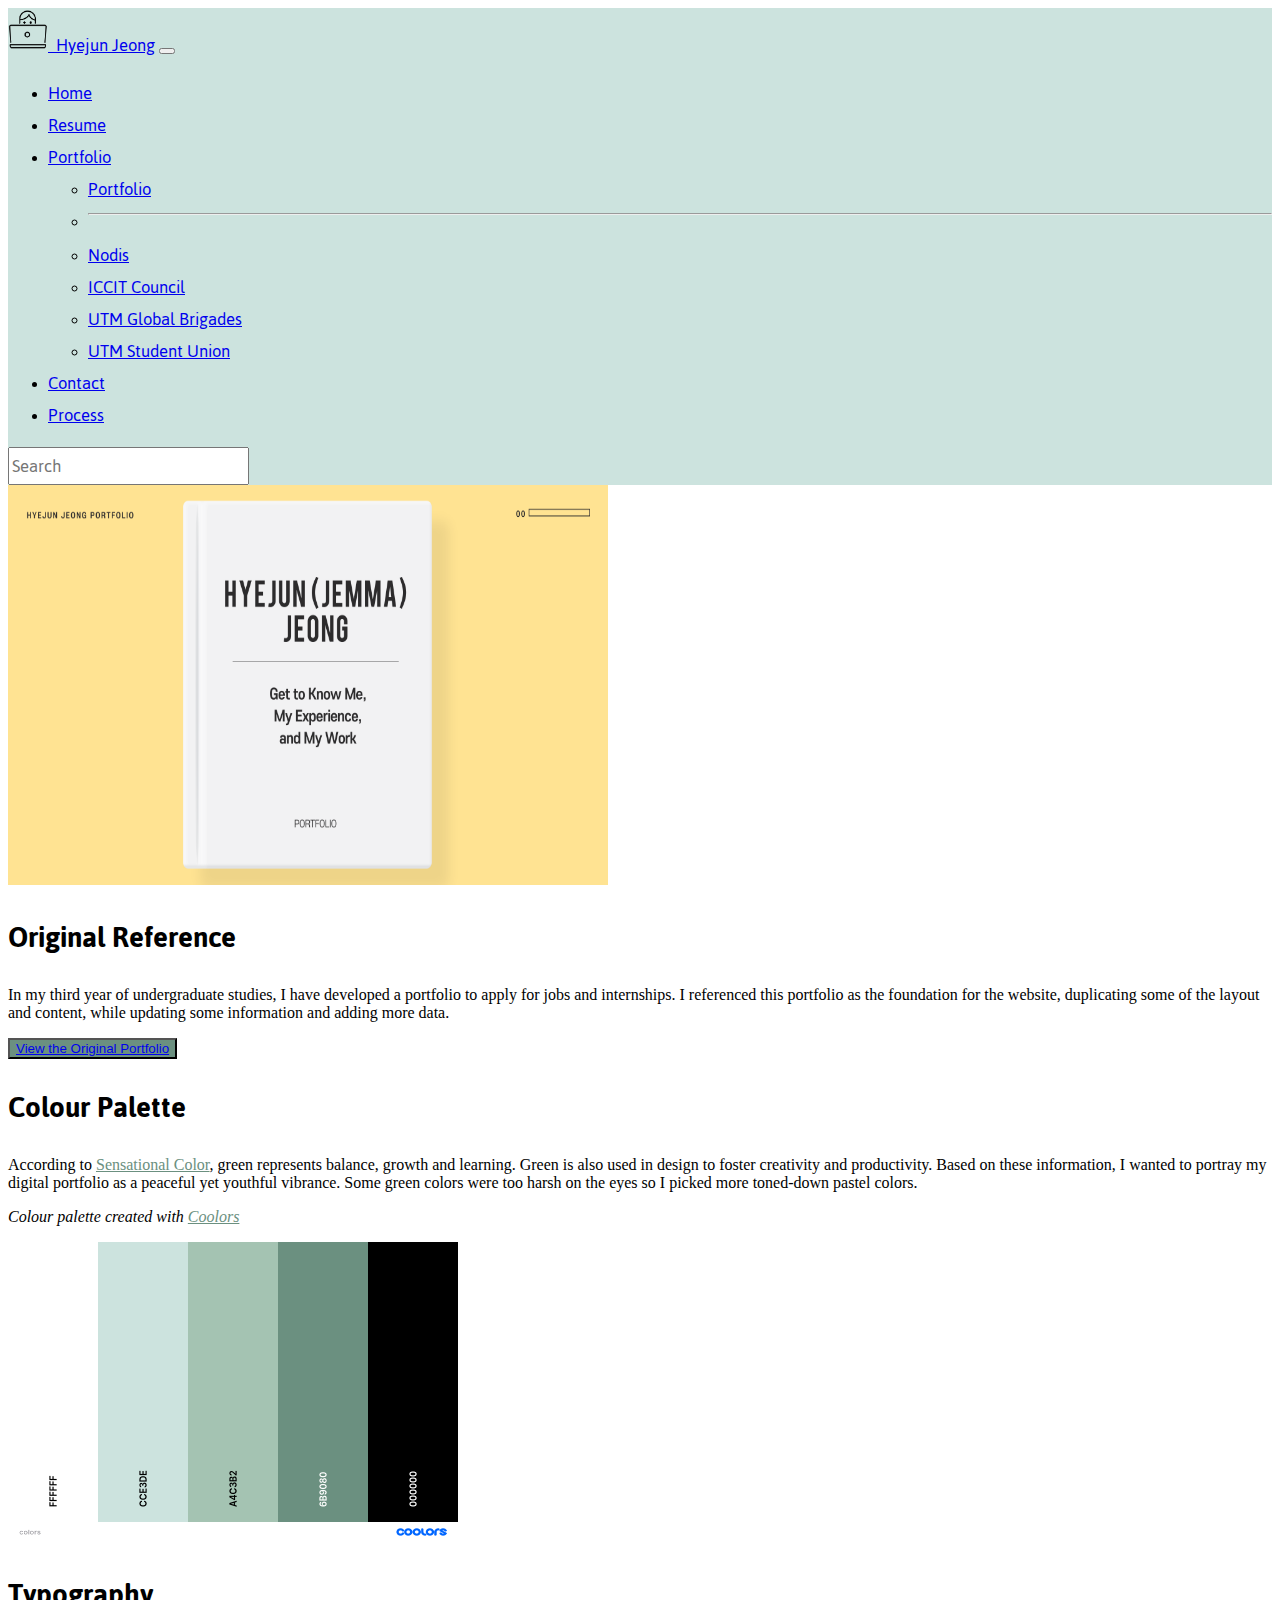
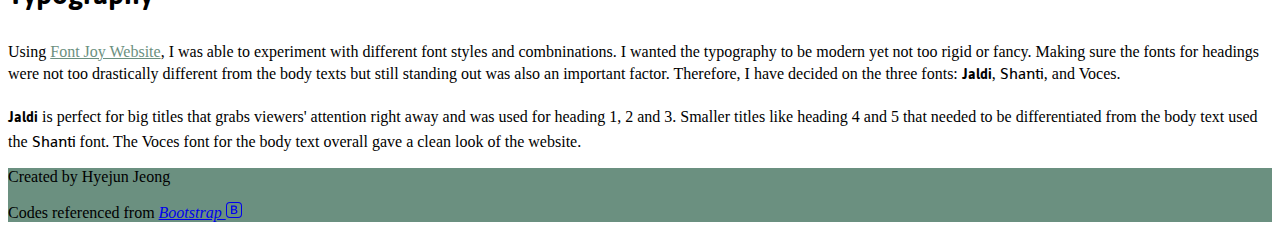
<file: process.html>
<!doctype html>
<html lang="en" class="h-100">
  <head>
    <meta charset="utf-8">
    <meta name="viewport" content="width=device-width, initial-scale=1">
    <link href="https://cdn.jsdelivr.net/npm/bootstrap@5.0.1/dist/css/bootstrap.min.css" rel="stylesheet" integrity="sha384-+0n0xVW2eSR5OomGNYDnhzAbDsOXxcvSN1TPprVMTNDbiYZCxYbOOl7+AMvyTG2x" crossorigin="anonymous">
    <title>Hyejun Jeong Portfolio - Process </title>
    <link rel="preconnect" href="https://fonts.googleapis.com">
    <link rel="preconnect" href="https://fonts.gstatic.com" crossorigin>
    <link href="https://fonts.googleapis.com/css2?family=Jaldi:wght@400;700&family=Shanti&family=Voces&display=swap" rel="stylesheet">
    <link href="css/styles.css" rel="stylesheet">
    <link rel="shortcut icon" type="image/x-icon" href="logo.png"> 
  </head>

  <header>
    <div class="container">
    <nav class="navbar navbar-expand-lg navbar-light bg-light rounded" aria-label="Eleventh navbar example">
      <div class="container-fluid">
        <a class="navbar-brand" href="index.html"><img src="logo.png" alt="Image of a person staring at thier laptop" width="40" viewBox="0 0 100 100"> &nbsp;Hyejun Jeong</a>
         <!--Logo of the Website was retrieved from https://www.miricanvas.com/ without any copyright issues-->
        <button class="navbar-toggler" type="button" data-bs-toggle="collapse" data-bs-target="#navbarsExample09" aria-controls="navbarsExample09" aria-expanded="false" aria-label="Toggle navigation">
          <span class="navbar-toggler-icon"></span>
        </button>

        <div class="collapse navbar-collapse" id="navbarsExample09">
          <ul class="navbar-nav me-auto mb-2 mb-lg-0" class="font-nav">
            <li class="nav-item">
              <a class="nav-link" href="index.html">Home</a>
            </li>
            <li class="nav-item">
              <a class="nav-link" href="resume.html">Resume</a>
            </li>
            <li class="nav-item dropdown">
              <a class="nav-link dropdown-toggle" href="portfolio.html" id="dropdown09" data-bs-toggle="dropdown" aria-expanded="false">Portfolio</a>
              <ul class="dropdown-menu" aria-labelledby="dropdown09">
                <li><a class="dropdown-item" href="portfolio.html">Portfolio</a></li>
                <li><hr class="dropdown-divider"></li>
                <li><a class="dropdown-item" href="nodis.html">Nodis</a></li>
                <li><a class="dropdown-item" href="iccit.html">ICCIT Council</a></li>
                <li><a class="dropdown-item" href="utmgb.html">UTM Global Brigades</a></li>
                <li><a class="dropdown-item" href="utmsu.html">UTM Student Union</a></li>
              </ul>
            </li>
            <li class="nav-item">
              <a class="nav-link" href="contact.html">Contact</a>
            </li>
            <li class="nav-item">
              <a class="nav-link active" aria-current="page" href="process.html">Process</a>
            </li>
          </ul>
          <form>
            <input class="form-control" type="text" placeholder="Search" aria-label="Search">
          </form>
        </div>
      </div>
    </nav>
  </div>
  </header>

  <body class="bg-light d-flex flex-column h-100">
    <main class="container">

    <div class="row flex-lg-row-reverse align-items-center g-5 py-2">
      <div class="col-10 col-sm-8 col-lg-6">
        <img src="reference.png" class="d-block mx-lg-auto img-fluid pt-5" alt="Bootstrap Themes" width="600" height="400" loading="lazy">
      </div>
      <div class="col-lg-6 pt-0">
        <h1 class="display-5 fw-bold lh-1 pb-4 mb-4 border-bottom mt-5">Original Reference</h1>
        <p class="lead">In my third year of undergraduate studies, I have developed a portfolio to apply for jobs and internships. I referenced this portfolio as the foundation for the website, duplicating some of the layout and content, while updating some information and adding more data. </p>
        <div class="d-grid gap-2 d-md-flex justify-content-md-start">
          <button type="button" class="btn btn-light text-white btn-lg px-4 me-md-2 mt-4"><a href="https://drive.google.com/file/d/1D0TXdb-RrRJIrY8CA64oGZrIW50u4bcD/view?usp=sharing" class="text-decoration-none text-white">View the Original Portfolio</a></button>
        </div>
      </div>
    </div>

     <div class="row flex-lg-row-reverse align-items-center g-5 py-2">
      <div class="col-lg-6">
        <h1 class="display-5 fw-bold lh-1 pb-4 mb-4 border-bottom text-end">Colour Palette</h1>
        <p class="lead text-end">According to <a href="https://www.sensationalcolor.com/meaning-of-green/" class="text-decoration-none text-muted">Sensational Color</a>, green represents balance, growth and learning. Green is also used in design to foster creativity and productivity. Based on these information, I wanted to portray my digital portfolio as a peaceful yet youthful vibrance. Some green colors were too harsh on the eyes so I picked more toned-down pastel colors. </p>
        <p class="mt-5 text-end"><em>Colour palette created with <a href="https://coolors.co/" class="text-decoration-none text-muted">Coolors</a></em></p>
      </div>
      <div class="col-10 col-sm-8 col-lg-6 pt-5">
        <img src="colors.png" class="d-block mx-lg-auto img-fluid pt-5" alt="Bootstrap Themes" width="450" height="300" loading="lazy">
      </div>
    </div>

      <div class="my-4 pb-4">
       <h1 class="display-5 fw-bold lh-1 pb-4 mb-4 border-bottom mt-5">Typography</h1>  
       <p class="lead">Using <a href="https://fontjoy.com/" class="text-decoration-none text-muted">Font Joy Website</a>, I was able to experiment with different font styles and combninations. I wanted the typography to be modern yet not too rigid or fancy. Making sure the fonts for headings were not too drastically different from the body texts but still standing out was also an important factor. Therefore, I have decided on the three fonts: <span class="font1">Jaldi</span>, <span class="font2">Shanti</span>, and <span class="font3">Voces</span>. </p>
       <p class="lead"><span class="font1">Jaldi</span> is perfect for big titles that grabs viewers' attention right away and was used for heading 1, 2 and 3. Smaller titles like heading 4 and 5 that needed to be differentiated from the body text used the <span class="font2">Shanti</span> font. The <span class="font3">Voces</span> font for the body text overall gave a clean look of the website.</p> 
    </div>

  </main>
  </body>
  
<footer class="footer mt-auto py-3 mx-0 bg-dark">
  <div class="container-fluid text-center">
    <p class="text-white">Created by Hyejun Jeong</p>
    <p class="text-white"> Codes referenced from <a href="https://getbootstrap.com/" class="text-decoration-none text-white"><em>Bootstrap <svg xmlns="http://www.w3.org/2000/svg" width="16" height="16" fill="currentColor" class="bi bi-bootstrap" viewBox="0 0 16 16">
      <path d="M5.062 12h3.475c1.804 0 2.888-.908 2.888-2.396 0-1.102-.761-1.916-1.904-2.034v-.1c.832-.14 1.482-.93 1.482-1.816 0-1.3-.955-2.11-2.542-2.11H5.062V12zm1.313-4.875V4.658h1.78c.973 0 1.542.457 1.542 1.237 0 .802-.604 1.23-1.764 1.23H6.375zm0 3.762V8.162h1.822c1.236 0 1.887.463 1.887 1.348 0 .896-.627 1.377-1.811 1.377H6.375z"></path>
      <path d="M0 4a4 4 0 0 1 4-4h8a4 4 0 0 1 4 4v8a4 4 0 0 1-4 4H4a4 4 0 0 1-4-4V4zm4-3a3 3 0 0 0-3 3v8a3 3 0 0 0 3 3h8a3 3 0 0 0 3-3V4a3 3 0 0 0-3-3H4z"></path>
    </svg></em></a>
    </p>
  </div>
</footer>

    <script src="https://cdn.jsdelivr.net/npm/bootstrap@5.0.1/dist/js/bootstrap.bundle.min.js" integrity="sha384-gtEjrD/SeCtmISkJkNUaaKMoLD0//ElJ19smozuHV6z3Iehds+3Ulb9Bn9Plx0x4" crossorigin="anonymous"></script>

  </body>
</html>
</file>
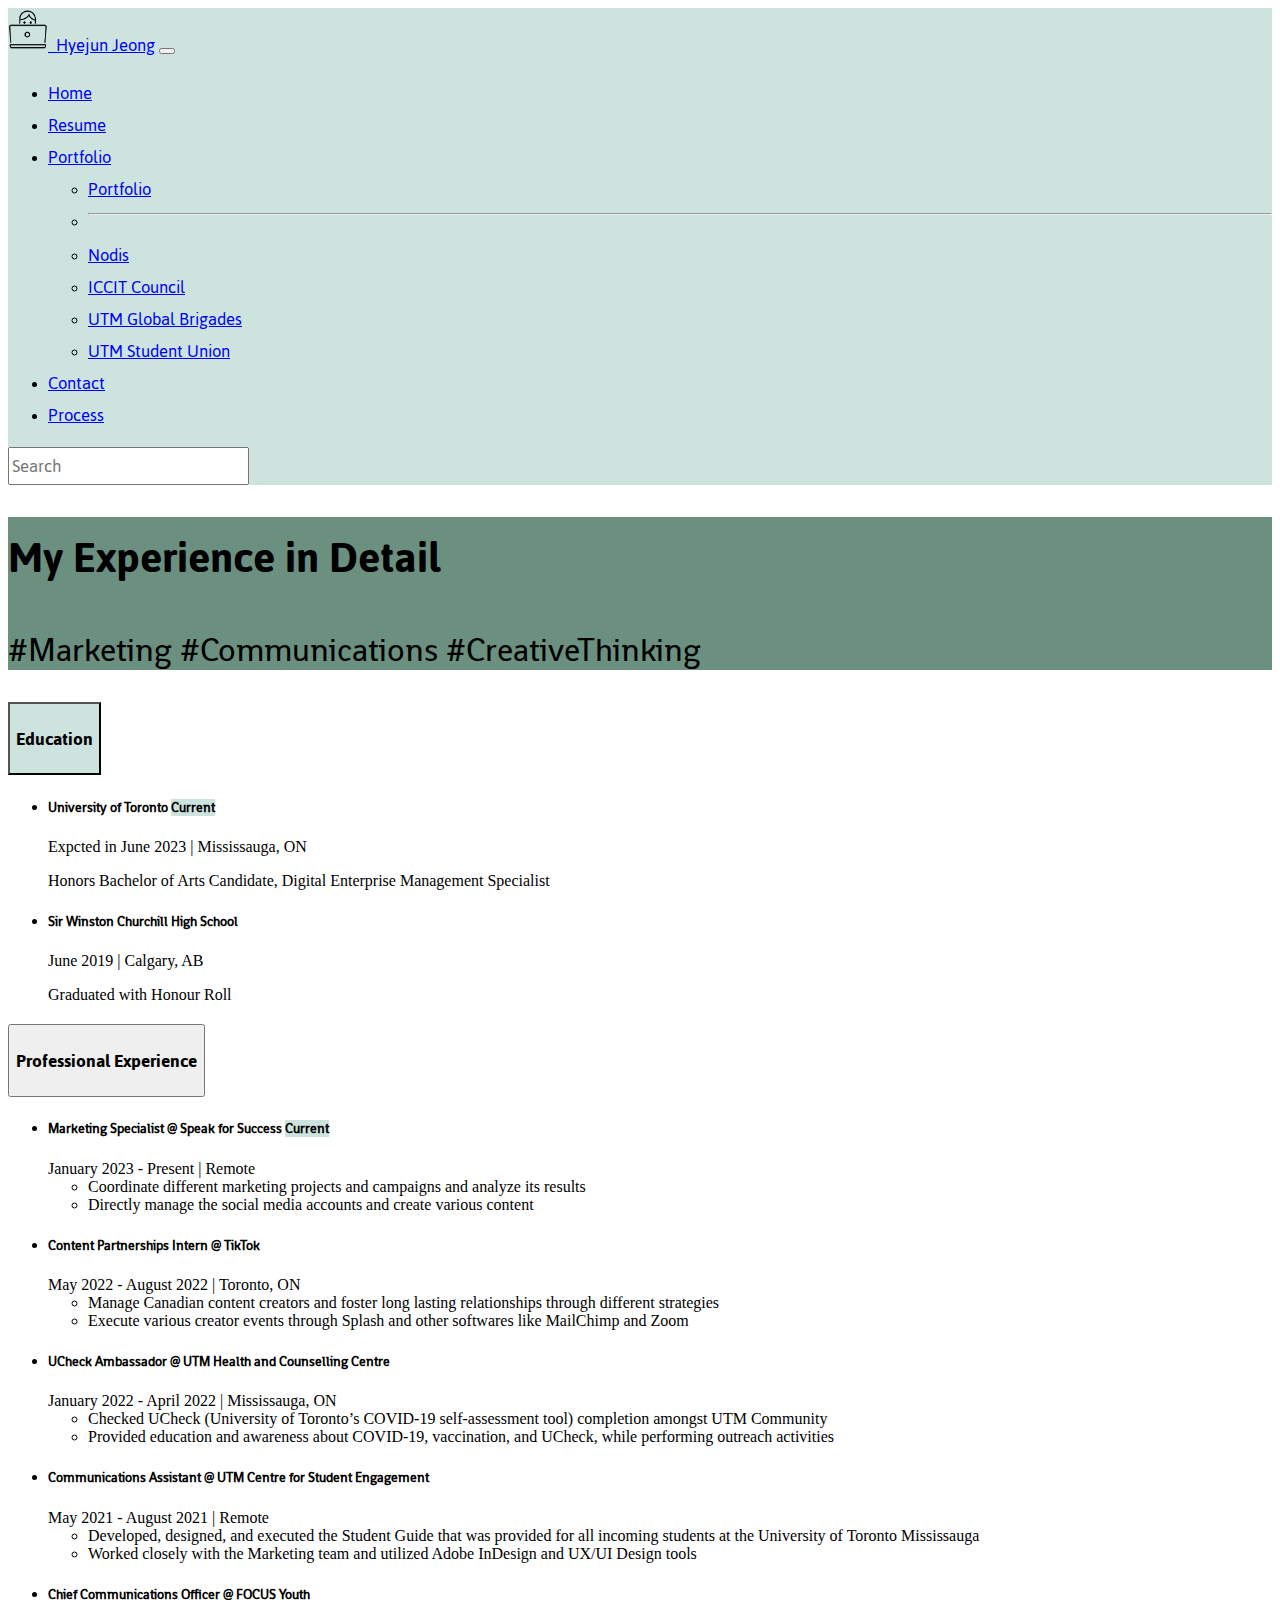
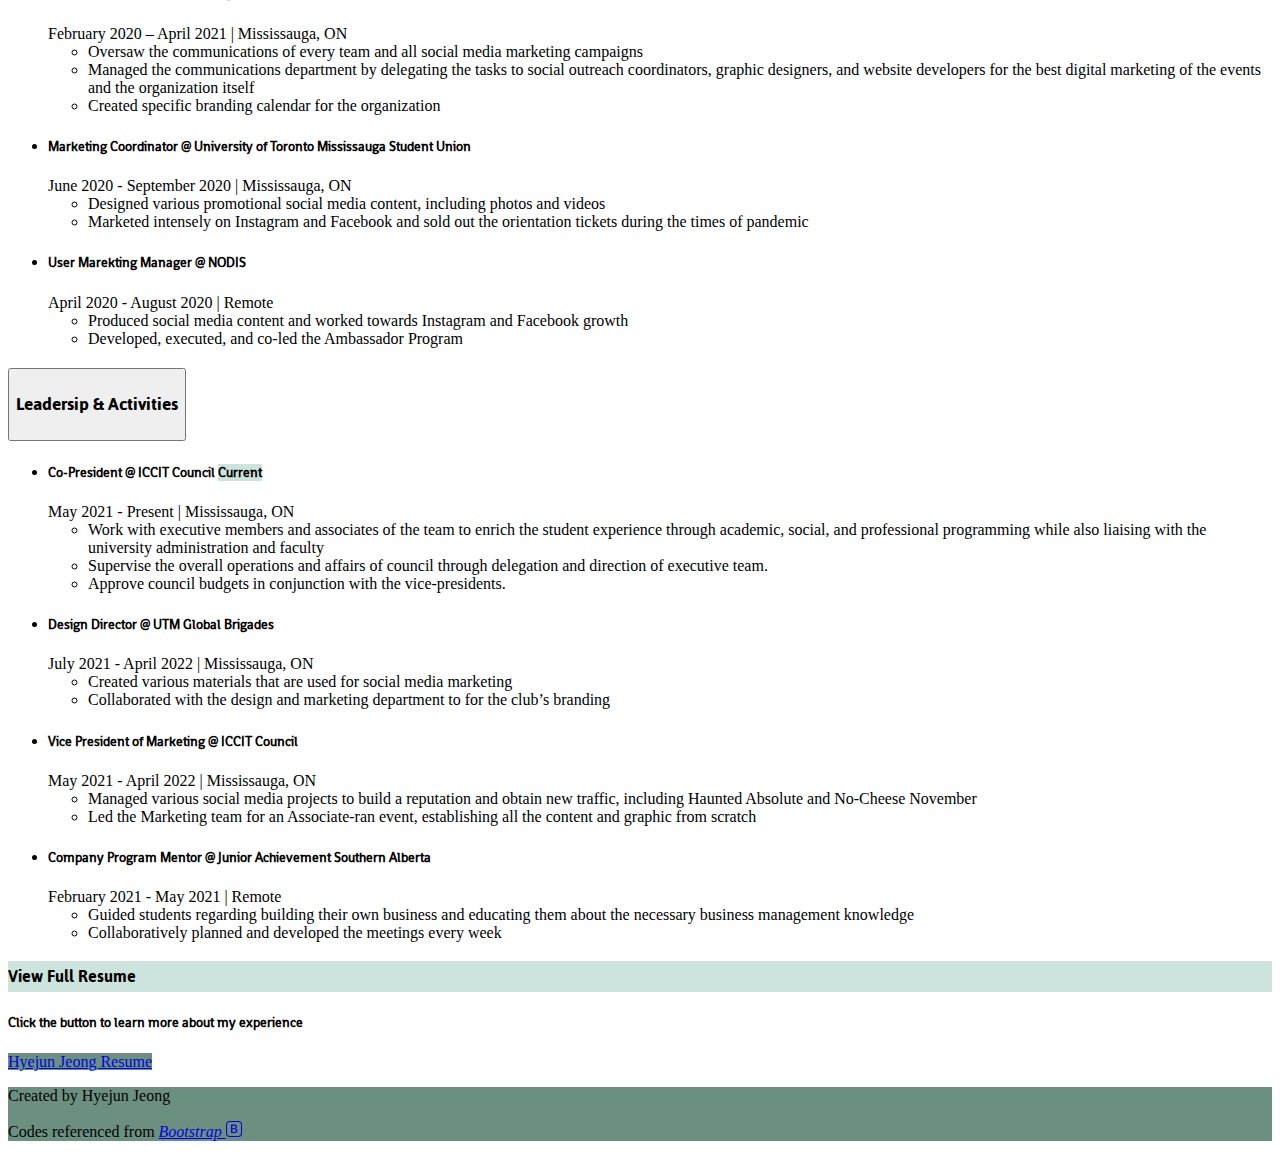
<file: resume.html>
<!doctype html>
<html lang="en" class="h-100">
  <head>
    <meta charset="utf-8">
    <meta name="viewport" content="width=device-width, initial-scale=1">
    <link href="https://cdn.jsdelivr.net/npm/bootstrap@5.0.1/dist/css/bootstrap.min.css" rel="stylesheet" integrity="sha384-+0n0xVW2eSR5OomGNYDnhzAbDsOXxcvSN1TPprVMTNDbiYZCxYbOOl7+AMvyTG2x" crossorigin="anonymous">
    <title>Hyejun Jeong Portfolio - Resume</title>
    <link rel="preconnect" href="https://fonts.googleapis.com">
    <link rel="preconnect" href="https://fonts.gstatic.com" crossorigin>
    <link href="https://fonts.googleapis.com/css2?family=Jaldi:wght@400;700&family=Shanti&family=Voces&display=swap" rel="stylesheet">
    <link href="css/styles.css" rel="stylesheet">
    <link rel="shortcut icon" type="image/x-icon" href="logo.png"> 
  </head>

  <header>
    <div class="container">
    <nav class="navbar navbar-expand-lg navbar-light bg-light rounded" aria-label="Eleventh navbar example">
      <div class="container-fluid">
        <a class="navbar-brand" href="index.html"><img src="logo.png" alt="Image of a person staring at thier laptop" width="40" viewBox="0 0 100 100"> &nbsp;Hyejun Jeong</a>
         <!--Logo of the Website was retrieved from https://www.miricanvas.com/ without any copyright issues-->
        <button class="navbar-toggler" type="button" data-bs-toggle="collapse" data-bs-target="#navbarsExample09" aria-controls="navbarsExample09" aria-expanded="false" aria-label="Toggle navigation">
          <span class="navbar-toggler-icon"></span>
        </button>

        <div class="collapse navbar-collapse" id="navbarsExample09">
          <ul class="navbar-nav me-auto mb-2 mb-lg-0" class="font-nav">
            <li class="nav-item">
              <a class="nav-link" href="index.html">Home</a>
            </li>
            <li class="nav-item">
              <a class="nav-link active" aria-current="page" href="resume.html">Resume</a>
            </li>
            <li class="nav-item dropdown">
              <a class="nav-link dropdown-toggle" href="portfolio.html" id="dropdown09" data-bs-toggle="dropdown" aria-expanded="false">Portfolio</a>
              <ul class="dropdown-menu" aria-labelledby="dropdown09">
                <li><a class="dropdown-item" href="portfolio.html">Portfolio</a></li>
                <li><hr class="dropdown-divider"></li>
                <li><a class="dropdown-item" href="nodis.html">Nodis</a></li>
                <li><a class="dropdown-item" href="iccit.html">ICCIT Council</a></li>
                <li><a class="dropdown-item" href="utmgb.html">UTM Global Brigades</a></li>
                <li><a class="dropdown-item" href="utmsu.html">UTM Student Union</a></li>
              </ul>
            </li>
            <li class="nav-item">
              <a class="nav-link" href="contact.html">Contact</a>
            </li>
             <li class="nav-item">
              <a class="nav-link" href="process.html">Process</a>
            </li>
          </ul>
          <form>
            <input class="form-control" type="text" placeholder="Search" aria-label="Search">
          </form>
        </div>
      </div>
    </nav>
  </div>
  </header>

 <body class="bg-light d-flex flex-column h-100">
  <main class="container">
    <div class="p-4 p-md-5 my-4 text-white rounded bg-dark bg-gradient" id="profile">
      <div class="col-md-9 px-0">
        <h1 class="display-4">My Experience in Detail</h1>
        <p class="lead my-3" id="hashtag"> &#35;Marketing &#35;Communications &#35;CreativeThinking </p>
      </div>
    </div>

  <div class="accordion p-4 p-md-5 mb-3" id="accordionExample">
  <div class="accordion-item">
    <h2 class="accordion-header" id="headingOne">
      <button class="accordion-button border border-bottom-0" type="button" data-bs-toggle="collapse" data-bs-target="#collapseOne" aria-expanded="true" aria-controls="collapseOne">
        <h2>Education</h2>
      </button>
    </h2>
    <div id="collapseOne" class="accordion-collapse collapse show mt-4" aria-labelledby="headingOne" data-bs-parent="#accordionExample">
      <div class="accordion-body">
        <ul>
          <li class="mb-4">
            <div class="container">
            <div class="row">
              <div class="col">
                <h5>University of Toronto <span class="badge bg-secondary text-dark">Current</span> </h5>
              </div>
              <div class="col text-end">
                Expcted in June 2023 | Mississauga, ON
              </div>
              </div>
            <p>Honors Bachelor of Arts Candidate, Digital Enterprise Management Specialist</p>   
          </li>   
          <li class="mb-4">
            <div class="container">
            <div class="row">
              <div class="col">
                <h5>Sir Winston Churchill High School</h5>
              </div>
              <div class="col text-end">
                June 2019 | Calgary, AB
              </div>
              </div>
            <p>Graduated with Honour Roll</p>   
          </li>                                     
        </div>
      </ul>
    </div>
  </div>
  <div class="accordion-item">
    <h2 class="accordion-header" id="headingTwo">
      <button class="accordion-button collapsed border" type="button" data-bs-toggle="collapse" data-bs-target="#collapseTwo" aria-expanded="false" aria-controls="collapseTwo">
        <h2>Professional Experience</h2>
      </button>
    </h2>
    <div id="collapseTwo" class="accordion-collapse collapse" aria-labelledby="headingTwo" data-bs-parent="#accordionExample">
      <div class="accordion-body">
        <ul class="lh-lg">
          
           <li class="mb-4 mt-4">
            <div class="container">
            <div class="row">
              <div class="col-7">
                <h5> <span> Marketing Specialist </span> @ Speak for Success <span class="badge bg-secondary text-dark">Current</span> </h5> 
              </div>
              <div class="col-5 text-end">
                January 2023 - Present | Remote
              </div>
              </div>
            <ul class="mt-2">
              <li> Coordinate different marketing projects and campaigns and analyze its results </li> <li> Directly manage the social media accounts and create various content </li> 
          </div>
        </li>
          
          <li class="mb-4 mt-4">
            <div class="container">
            <div class="row">
              <div class="col">
                <h5> <span> Content Partnerships Intern </span> @ TikTok </h5> 
              </div>
              <div class="col text-end">
                May 2022 - August 2022 | Toronto, ON
              </div>
              </div>
            <ul class="mt-2">
              <li>
                Manage Canadian content creators and foster long lasting relationships through different strategies</li>
              <li>Execute various creator events through Splash and other softwares like MailChimp and Zoom </li>
            </ul> 
            </div>  
          </li>   

          <li class="mb-4 mt-4">
            <div class="container">
            <div class="row">
              <div class="col-7">
                <h5> <span> UCheck Ambassador </span> @ UTM Health and Counselling Centre </h5>
              </div>
              <div class="col-5 text-end">
                January 2022 - April 2022 | Mississauga, ON
              </div>
              </div>
            <ul class="mt-2">
              <li> Checked UCheck (University of Toronto’s COVID-19 self-assessment tool) completion amongst UTM Community </li> <li>Provided education and awareness about COVID-19, vaccination, and UCheck, while performing outreach activities </li>
          </div>
        </li>

          <li class="mb-4 mt-4">
            <div class="container">
            <div class="row">
              <div class="col-8">
                <h5> <span> Communications Assistant </span> @ UTM Centre for Student Engagement </h5>
              </div>
              <div class="col-4 text-end">
                May 2021 - August 2021 | Remote
              </div>
              </div>
            <ul class="mt-2">
              <li>
                Developed, designed, and executed the Student Guide that was provided for all incoming students at the University of Toronto Mississauga </li> <li> Worked closely with the Marketing team and utilized Adobe InDesign and UX/UI Design tools </li>
            </ul>
          </div>
        </li>

           <li class="mb-4 mt-4">
            <div class="container">
            <div class="row">
              <div class="col">
                <h5> <span> Chief Communications Officer </span> @ FOCUS Youth </h5>
              </div>
              <div class="col text-end">
                February 2020 – April 2021 | Mississauga, ON
              </div>
              </div>
            <ul class="mt-2">
              <li>
                Oversaw the communications of every team and all social media marketing campaigns </li>
                <li> Managed the communications department by delegating the tasks to social outreach coordinators, graphic designers, and website developers for the best digital marketing of the events and the organization itself </li>
                <li> Created specific branding calendar for the organization</li>
            </ul> 
          </div>
        </li>

          <li class="mb-4 mt-4">
            <div class="container">
            <div class="row">
              <div class="col-8">
                <h5> <span> Marketing Coordinator </span> @ University of Toronto Mississauga Student Union </h5>
              </div>
              <div class="col-4 text-end">
                June 2020 - September 2020 | Mississauga, ON
              </div>
              </div>
            <ul class="mt-2">
              <li>Designed various promotional social media content, including photos and videos </li> <li> Marketed intensely on Instagram and Facebook and sold out the orientation tickets during the times of pandemic </li>
            </ul>  
            </div>
          </li> 

         <li class="mb-4 mt-4">
            <div class="container">
            <div class="row">
              <div class="col-7">
                <h5> <span> User Marekting Manager </span> @ NODIS </h5>
              </div>
              <div class="col-5 text-end">
                April 2020 - August 2020 | Remote
              </div>
              </div>
            <ul class="mt-2">
              <li>Produced social media content and worked towards Instagram and Facebook growth</li> <li>Developed, executed, and co-led the Ambassador Program </li>
            </ul>  
            </div>
          </li>  
    </div>
  </div>
  <div class="accordion-item">
    <h2 class="accordion-header" id="headingThree">
      <button class="accordion-button collapsed border-top" type="button" data-bs-toggle="collapse" data-bs-target="#collapseThree" aria-expanded="false" aria-controls="collapseThree">
        <h2>Leadersip & Activities</h2>
      </button>
    </h2>
    <div id="collapseThree" class="accordion-collapse collapse" aria-labelledby="headingThree" data-bs-parent="#accordionExample">
      <div class="accordion-body">
        
        <ul class="lh-lg">
          <li class="mb-4 mt-4">
            <div class="container">
            <div class="row">
              <div class="col">
                <h5> <span> Co-President </span> @ ICCIT Council <span class="badge bg-secondary text-dark">Current</span></h5>
              </div>
              <div class="col text-end">
                May 2021 - Present | Mississauga, ON
              </div>
              </div>
            <ul class="mt-2">
              <li>
                Work with executive members and associates of the team to enrich the student experience through academic, social, and professional programming while also liaising with the university administration and faculty
              </li>
              <li>
                Supervise the overall operations and affairs of council through delegation and direction of executive team.
              </li>
              <li>
                Approve council budgets in conjunction with the vice-presidents.
              </li>
            </ul> 
            </div>  
          </li>   

          <li class="mb-4 mt-4">
            <div class="container">
            <div class="row">
              <div class="col">
                <h5> <span> Design Director </span> @ UTM Global Brigades </h5>
              </div>
              <div class="col text-end">
                July 2021 - April 2022 | Mississauga, ON
              </div>
              </div>
            <ul class="mt-2">
              <li>
                Created various materials that are used for social media marketing
              </li>
              <li>
                Collaborated with the design and marketing department to for the club’s branding</li>
            </ul>
          </div>
        </li>

           <li class="mb-4 mt-4">
            <div class="container">
            <div class="row">
              <div class="col">
                <h5> <span> Vice President of Marketing </span> @ ICCIT Council </h5>
              </div>
              <div class="col text-end">
                May 2021 - April 2022 | Mississauga, ON
              </div>
              </div>
            <ul class="mt-2">
              <li>
                Managed various social media projects to build a reputation and obtain new traffic, including Haunted Absolute and No-Cheese November </li> 
                <li> Led the Marketing team for an Associate-ran event, establishing all the content and graphic from scratch</li>
            </ul> 
          </div>
        </li>

          <li class="mb-4 mt-4">
            <div class="container">
            <div class="row">
              <div class="col-7">
                <h5> <span> Company Program Mentor </span> @ Junior Achievement Southern Alberta </h5>
              </div>
              <div class="col-5 text-end">
                February 2021 - May 2021 | Remote
              </div>
              </div>
            <ul class="mt-2">
              <li>
               Guided students regarding building their own business and educating them about the necessary business management knowledge </li><li>Collaboratively planned and developed the meetings every week</li>
            </ul>  
            </div>
          </li>  
                                                 
        </div>
      </ul>
      </div>
    </div>
  </div>
</div>

<div class="card m-5 mt-0">
  <div class="card-header linkul">
    <h3>View Full Resume</h3>
  </div>
  <div class="card-body text-center">
    <h5 class="card-title">Click the button to learn more about my experience</h5>
    <a href="https://drive.google.com/file/d/13M9BEPexqQocWet23DvO_xpX9oLp8TNY/view?usp=sharing" class="btn btn-light text-white mt-2">Hyejun Jeong Resume</a>
  </div>
</div>


</main>
</body>
  
<footer class="footer mt-auto py-3 mx-0 bg-dark">
  <div class="container-fluid text-center">
    <p class="text-white">Created by Hyejun Jeong</p>
    <p class="text-white"> Codes referenced from <a href="https://getbootstrap.com/" class="text-decoration-none text-white"><em>Bootstrap <svg xmlns="http://www.w3.org/2000/svg" width="16" height="16" fill="currentColor" class="bi bi-bootstrap" viewBox="0 0 16 16">
      <path d="M5.062 12h3.475c1.804 0 2.888-.908 2.888-2.396 0-1.102-.761-1.916-1.904-2.034v-.1c.832-.14 1.482-.93 1.482-1.816 0-1.3-.955-2.11-2.542-2.11H5.062V12zm1.313-4.875V4.658h1.78c.973 0 1.542.457 1.542 1.237 0 .802-.604 1.23-1.764 1.23H6.375zm0 3.762V8.162h1.822c1.236 0 1.887.463 1.887 1.348 0 .896-.627 1.377-1.811 1.377H6.375z"></path>
      <path d="M0 4a4 4 0 0 1 4-4h8a4 4 0 0 1 4 4v8a4 4 0 0 1-4 4H4a4 4 0 0 1-4-4V4zm4-3a3 3 0 0 0-3 3v8a3 3 0 0 0 3 3h8a3 3 0 0 0 3-3V4a3 3 0 0 0-3-3H4z"></path>
    </svg></em></a>
    </p>
  </div>
</footer>
    <script src="https://cdn.jsdelivr.net/npm/bootstrap@5.0.1/dist/js/bootstrap.bundle.min.js" integrity="sha384-gtEjrD/SeCtmISkJkNUaaKMoLD0//ElJ19smozuHV6z3Iehds+3Ulb9Bn9Plx0x4" crossorigin="anonymous"></script>

  </body>
</html>
</file>
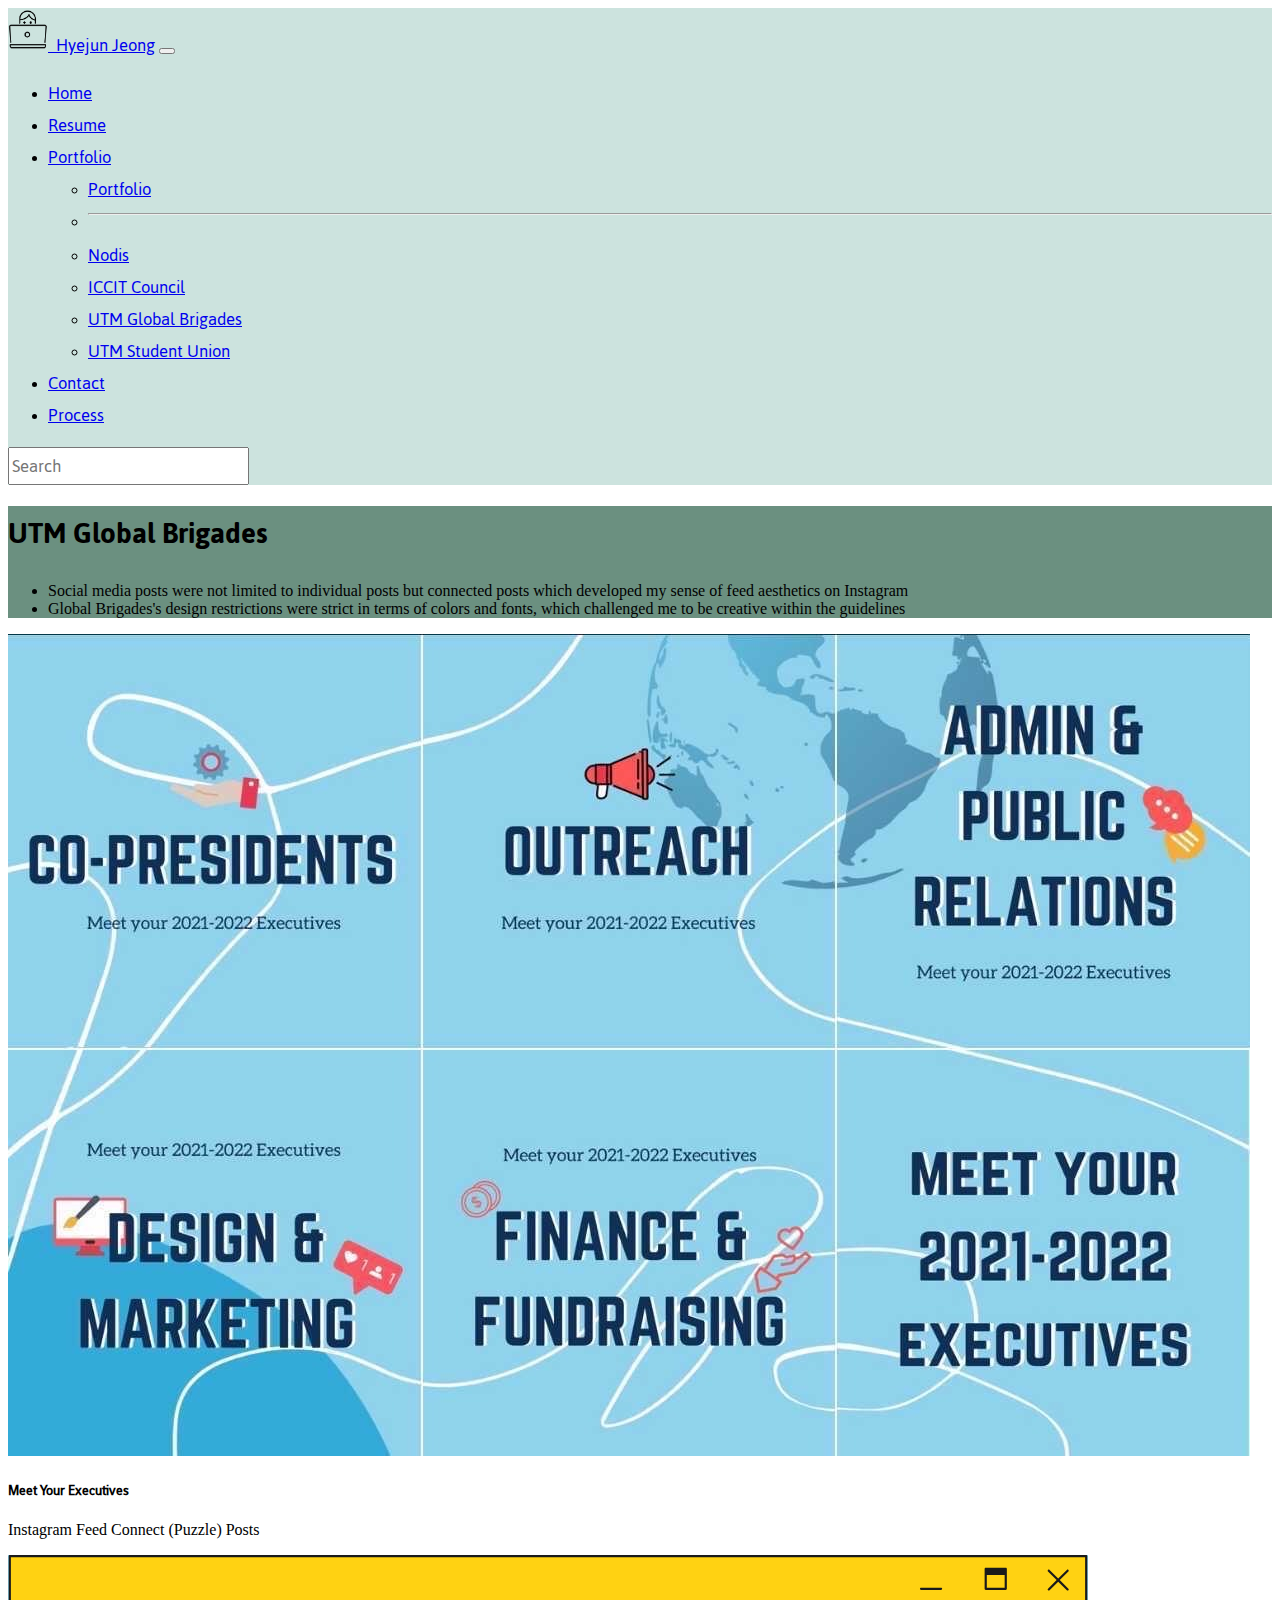
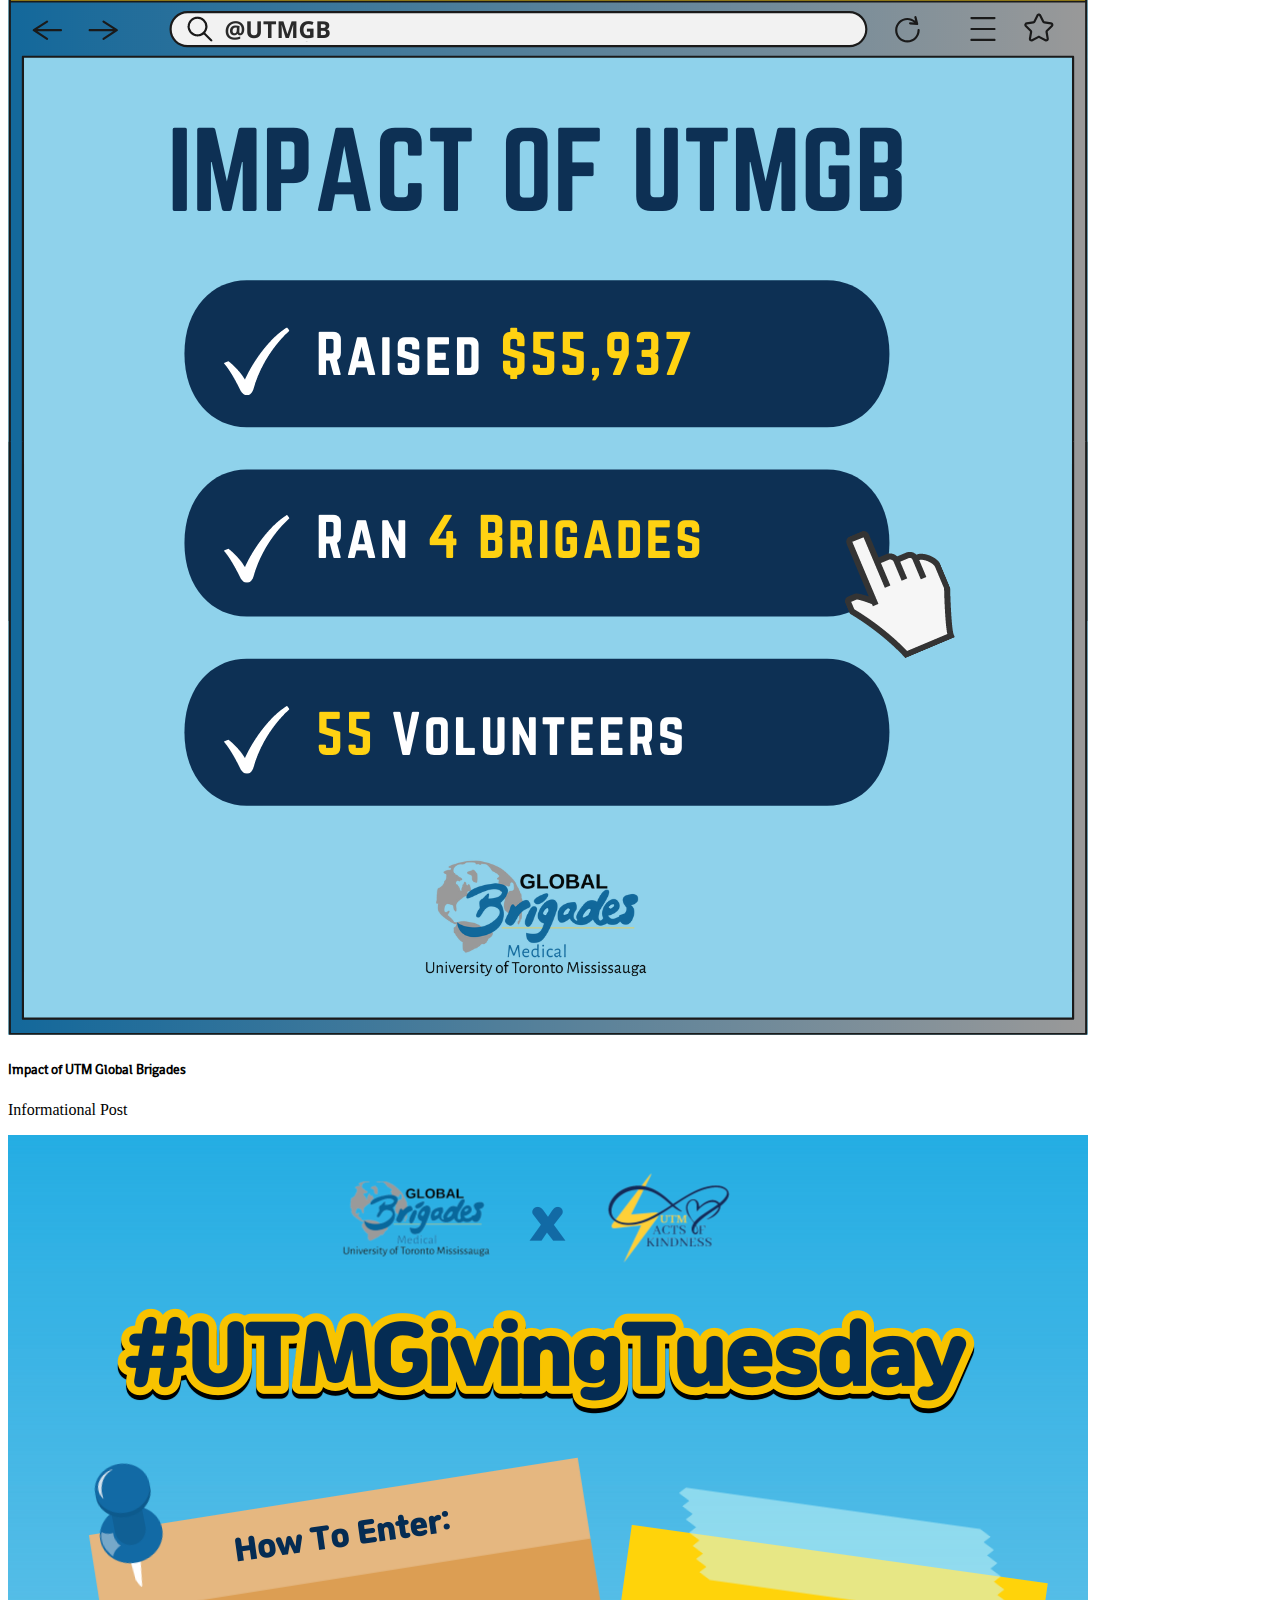
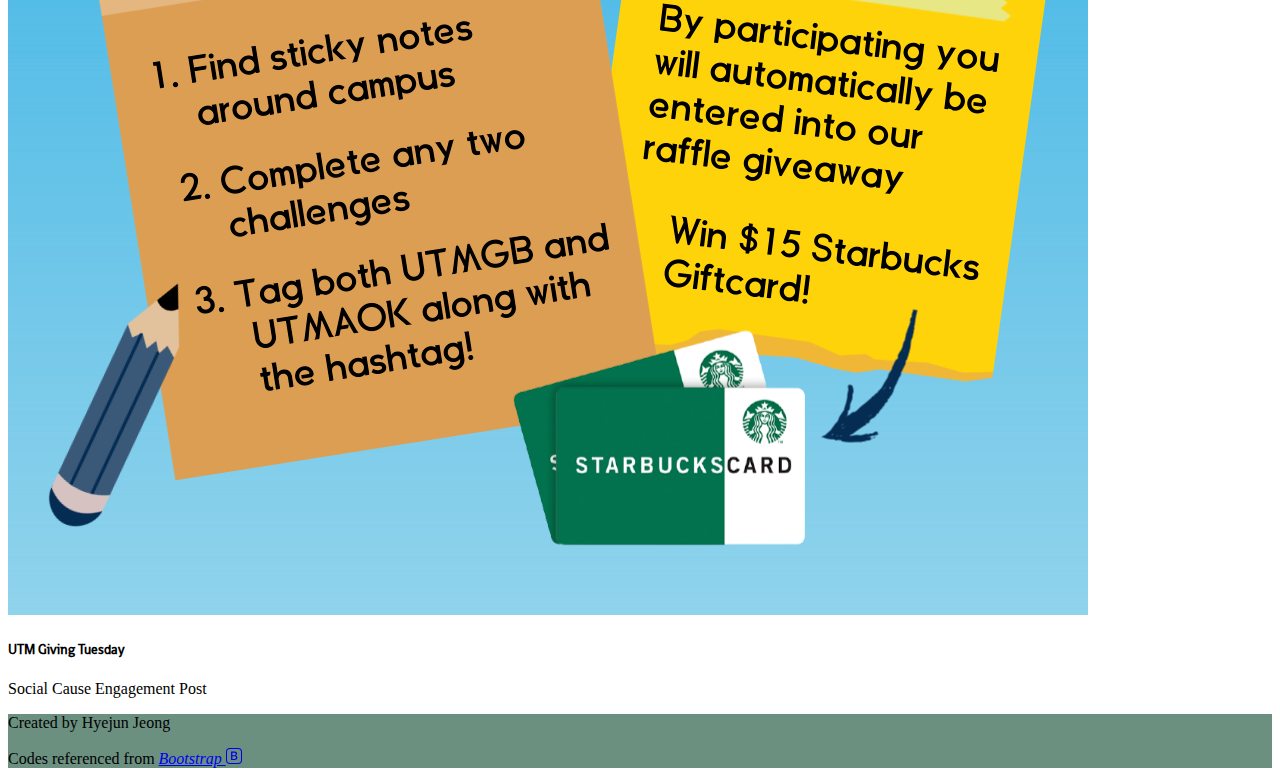
<file: utmgb.html>
<!doctype html>
<html lang="en" class="h-100">
  <head>
    <meta charset="utf-8">
    <meta name="viewport" content="width=device-width, initial-scale=1">
    <link href="https://cdn.jsdelivr.net/npm/bootstrap@5.0.1/dist/css/bootstrap.min.css" rel="stylesheet" integrity="sha384-+0n0xVW2eSR5OomGNYDnhzAbDsOXxcvSN1TPprVMTNDbiYZCxYbOOl7+AMvyTG2x" crossorigin="anonymous">
    <title>Hyejun Jeong Portfolio - UTMGB </title>
    <link rel="preconnect" href="https://fonts.googleapis.com">
    <link rel="preconnect" href="https://fonts.gstatic.com" crossorigin>
    <link href="https://fonts.googleapis.com/css2?family=Jaldi:wght@400;700&family=Shanti&family=Voces&display=swap" rel="stylesheet">
    <link href="css/styles.css" rel="stylesheet">
    <link rel="shortcut icon" type="image/x-icon" href="logo.png"> 
  </head>

  <header>
    <div class="container">
    <nav class="navbar navbar-expand-lg navbar-light bg-light rounded" aria-label="Eleventh navbar example">
      <div class="container-fluid">
        <a class="navbar-brand" href="index.html"><img src="logo.png" alt="Image of a person staring at thier laptop" width="40" viewBox="0 0 100 100"> &nbsp;Hyejun Jeong</a>
         <!--Logo of the Website was retrieved from https://www.miricanvas.com/ without any copyright issues-->
        <button class="navbar-toggler" type="button" data-bs-toggle="collapse" data-bs-target="#navbarsExample09" aria-controls="navbarsExample09" aria-expanded="false" aria-label="Toggle navigation">
          <span class="navbar-toggler-icon"></span>
        </button>

        <div class="collapse navbar-collapse" id="navbarsExample09">
          <ul class="navbar-nav me-auto mb-2 mb-lg-0" class="font-nav">
            <li class="nav-item">
              <a class="nav-link" href="index.html">Home</a>
            </li>
             <li class="nav-item">
              <a class="nav-link" href="resume.html">Resume</a>
            </li>
            
            <li class="nav-item dropdown">
              <a class="nav-link active dropdown-toggle" href="portfolio.html" id="dropdown09" data-bs-toggle="dropdown" aria-expanded="false" aria-current="page">Portfolio</a>
              <ul class="dropdown-menu" aria-labelledby="dropdown09">
                <li><a class="dropdown-item" href="portfolio.html">Portfolio</a></li>
                <li><hr class="dropdown-divider"></li>
                <li><a class="dropdown-item " href="nodis.html">Nodis</a></li>
                <li><a class="dropdown-item" href="iccit.html">ICCIT Council</a></li>
                <li><a class="dropdown-item active" href="utmgb.html" aria-current="page">UTM Global Brigades</a></li>
                <li><a class="dropdown-item" href="utmsu.html">UTM Student Union</a></li>
              </ul>
            </li>
            
            <li class="nav-item">
              <a class="nav-link" href="contact.html">Contact</a>
            </li>
            <li class="nav-item">
              <a class="nav-link" href="process.html">Process</a>
            </li>
          </ul>
          <form>
            <input class="form-control" type="text" placeholder="Search" aria-label="Search">
          </form>
        </div>
      </div>
    </nav>
  </div>
  </header>

  <body class="bg-light d-flex flex-column h-100">
    <main class="container">
    <section class="py-3 bg-dark text-light text-center container album my-4">
      <div class="row py-lg-5">
        <div class="col-lg-8 col-md-10 mx-auto">
          <h1 class="mb-3">UTM Global Brigades</h1>
          <ul class="text-start lead">
            <li>Social media posts were not limited to individual posts but connected posts which developed my sense of feed aesthetics on Instagram</li> <li> Global Brigades's design restrictions were strict in terms of colors and fonts, which challenged me to be creative within the guidelines</li>
          </ul>
        </div>
      </div>
    </section>

     <div class="row row-cols-1 row-cols-md-3 g-4 my-4">
        
        <div class="col py-5">
          <div class="card h-90">
            <img src="utmgb/connect.jpeg" class="card-img-top" alt="Meet Your Executives">
            <div class="card-body">
              <h5 class="card-title text-center">Meet Your Executives</h5>
              <p class="card-text text-center">Instagram Feed Connect (Puzzle) Posts</p>
            </div>
          </div>
        </div>
        
        <div class="col">
          <div class="card h-90">
            <img src="utmgb/impact.png" class="card-img-top" alt="Impact of UTM Global Brigades">
            <div class="card-body">
              <h5 class="card-title text-center">Impact of UTM Global Brigades</h5>
              <p class="card-text text-center">Informational Post</p>
            </div>
          </div>
        </div>
        
        <div class="col">
          <div class="card h-90">
            <img src="utmgb/gt.png" class="card-img-top" alt="UTM Giving Tuesday">
            <div class="card-body">
              <h5 class="card-title text-center">UTM Giving Tuesday</h5>
              <p class="card-text text-center">Social Cause Engagement Post</p>
            </div>
          </div>
        </div>

        </div>
      </main>
    </body>
  
<footer class="footer mt-auto py-3 mx-0 bg-dark">
  <div class="container-fluid text-center">
    <p class="text-white">Created by Hyejun Jeong</p>
    <p class="text-white"> Codes referenced from <a href="https://getbootstrap.com/" class="text-decoration-none text-white"><em>Bootstrap <svg xmlns="http://www.w3.org/2000/svg" width="16" height="16" fill="currentColor" class="bi bi-bootstrap" viewBox="0 0 16 16">
      <path d="M5.062 12h3.475c1.804 0 2.888-.908 2.888-2.396 0-1.102-.761-1.916-1.904-2.034v-.1c.832-.14 1.482-.93 1.482-1.816 0-1.3-.955-2.11-2.542-2.11H5.062V12zm1.313-4.875V4.658h1.78c.973 0 1.542.457 1.542 1.237 0 .802-.604 1.23-1.764 1.23H6.375zm0 3.762V8.162h1.822c1.236 0 1.887.463 1.887 1.348 0 .896-.627 1.377-1.811 1.377H6.375z"></path>
      <path d="M0 4a4 4 0 0 1 4-4h8a4 4 0 0 1 4 4v8a4 4 0 0 1-4 4H4a4 4 0 0 1-4-4V4zm4-3a3 3 0 0 0-3 3v8a3 3 0 0 0 3 3h8a3 3 0 0 0 3-3V4a3 3 0 0 0-3-3H4z"></path>
    </svg></em></a>
    </p>
  </div>
</footer>

    <script src="https://cdn.jsdelivr.net/npm/bootstrap@5.0.1/dist/js/bootstrap.bundle.min.js" integrity="sha384-gtEjrD/SeCtmISkJkNUaaKMoLD0//ElJ19smozuHV6z3Iehds+3Ulb9Bn9Plx0x4" crossorigin="anonymous"></script>

  </body>
</html>
</file>
<file: css/styles.css>
/*----------- Typography -----------*/

header a, .form-control{
	font-family: 'Jaldi', sans-serif;
	font-weight: 400;
	font-size: 1.2rem;
}

#hashtag{
	font-family: 'Shanti', sans-serif;
	font-size: 2rem;
}

#id{
	font-family: font-family: 'Voces', cursive;
}

.display-4{
	font-family: 'Jaldi', sans-serif;
	font-weight: 700;
	font-size: 3rem;
}

h1, h2, h3, .font1{
	font-family: 'Jaldi', sans-serif;
	font-weight: 700;
}

h4, h5, .font2{
	font-family: 'Shanti', sans-serif;
}

p, button, a,  ul li, #btn, .font3{
	font-family: font-family: 'Voces', cursive;
}

#about li{
	font-size: 1.1rem;
}

h5 span{
	font-weight: 900;
}

/*----------- Portfolio -----------*/

.vcard {
	width: 29%;
    object-fit: cover;
}

.videoutmsu video{
	width: 100%;
}

.backgroundutmsu img{
	width: 90%;
}

/*----------- Colors -----------*/

.bg-light{
	background-color: #ffffff!important;;
}

.bg-dark, .btn{
	background-color: #6b9080!important;
}

.bg-success{
	background-color: #a4c3b2!important;
}

header, .navbar, .bg-secondary, .linkul{
	background-color: #cce3de!important;
}

.text-muted{
	color: #6b9080!important;
}

/* Code Reference: https://forum.pinegrow.com/t/accordion-change-color-of-open-section/3401/3 */
.accordion-item [aria-expanded="true"]{
	background-color: #cce3de!important;
	color: #000000!important;
}

/*----------- Portfolio Cards & Background Image -----------*/

#nodis {
	background-image: url(../img/portfolio/nodis/company.png);
	background-size: 600px 200px;
	background-repeat: no-repeat;
	background-position: 30% 40%;
	background-blend-mode: soft-light;
}

#ccit{
	background-image: url(../img/portfolio/iccit/logo.png);
	background-size: 500px 500px;
	background-repeat: no-repeat;
	background-position: 50% 40%;
	background-blend-mode: soft-light;
}

#gb {
	background-image: url(../img/portfolio/utmgb/logo.png);
	background-size: 500px 500px;
	background-repeat: no-repeat;
	background-position: 50% 60%;
	background-blend-mode: soft-light;
}

#utmsu {
	background-image: url(../img/portfolio/utmsu/logo.png);
	background-size: 400px 200px;
	background-repeat: no-repeat;
	background-position: 50% 40%;
	background-blend-mode: soft-light;
}

#profile{
	background-image: var(--bs-gradient);
}
</file>
